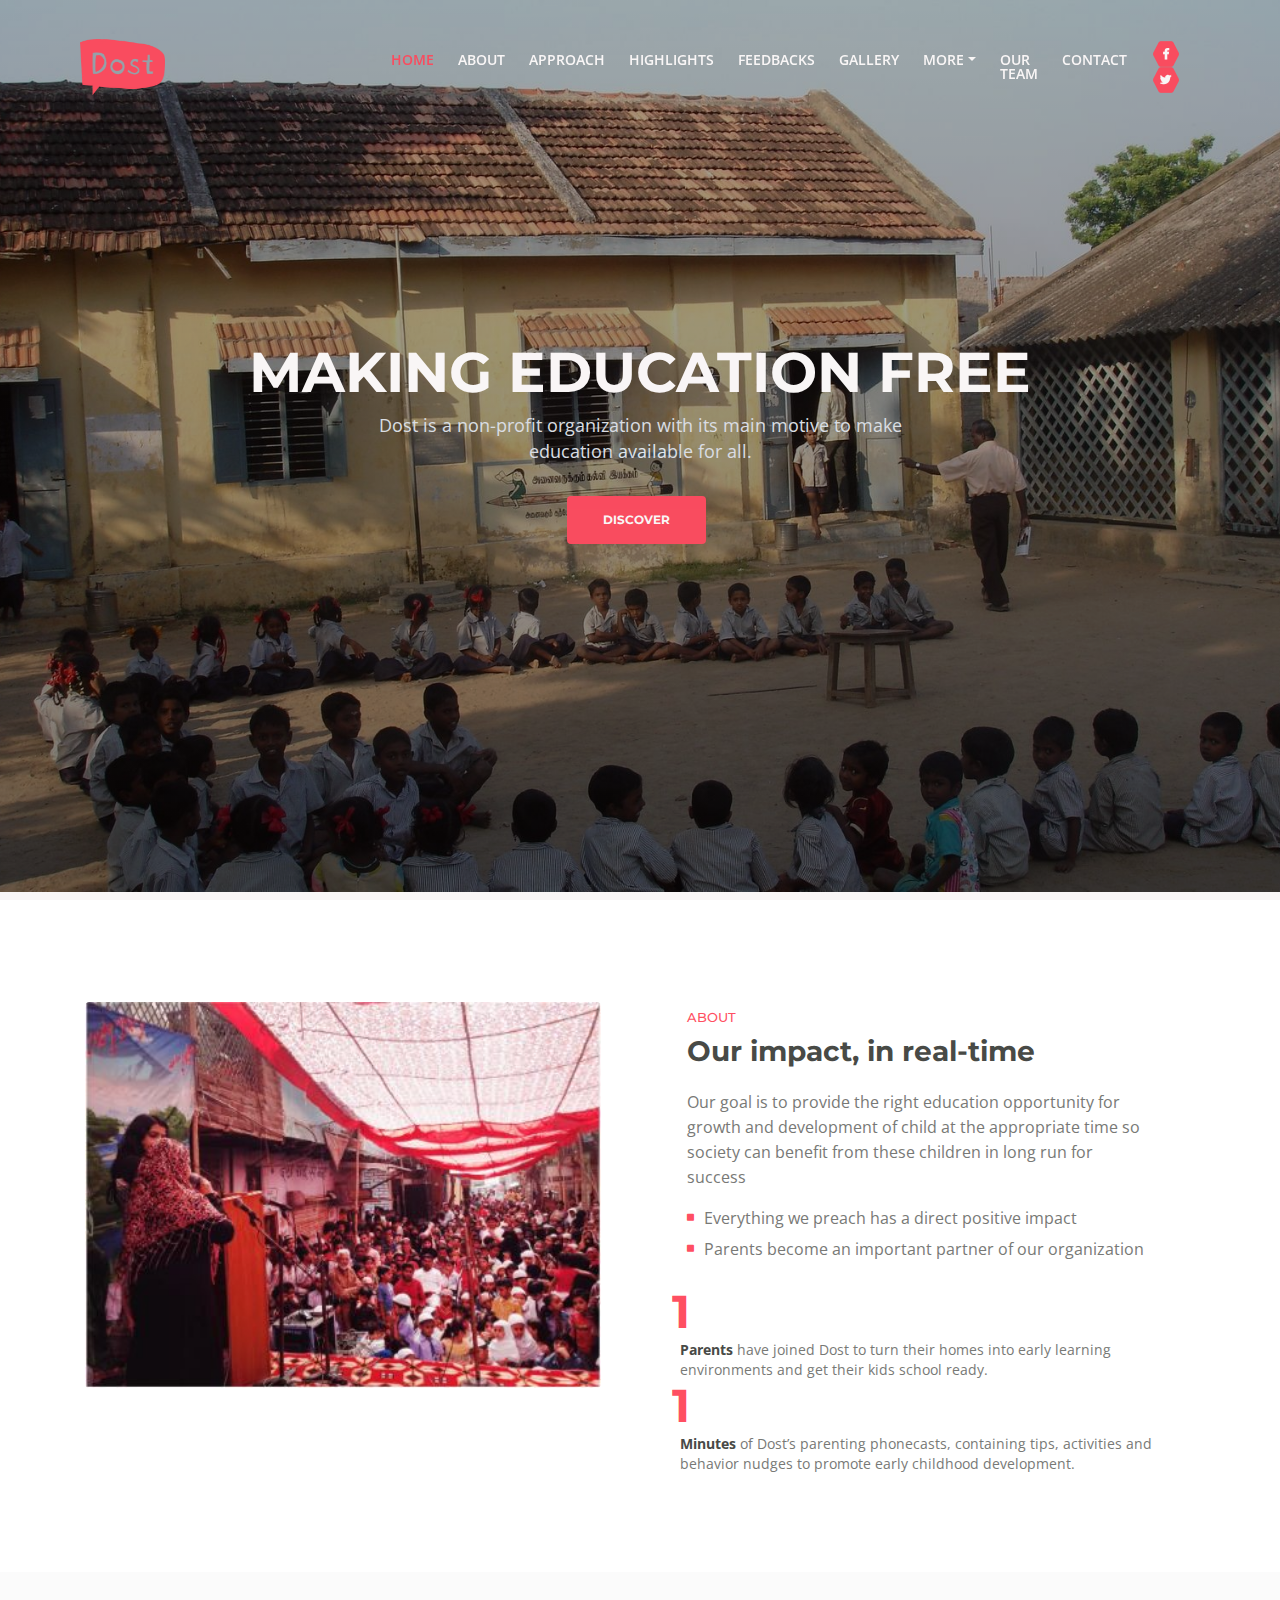
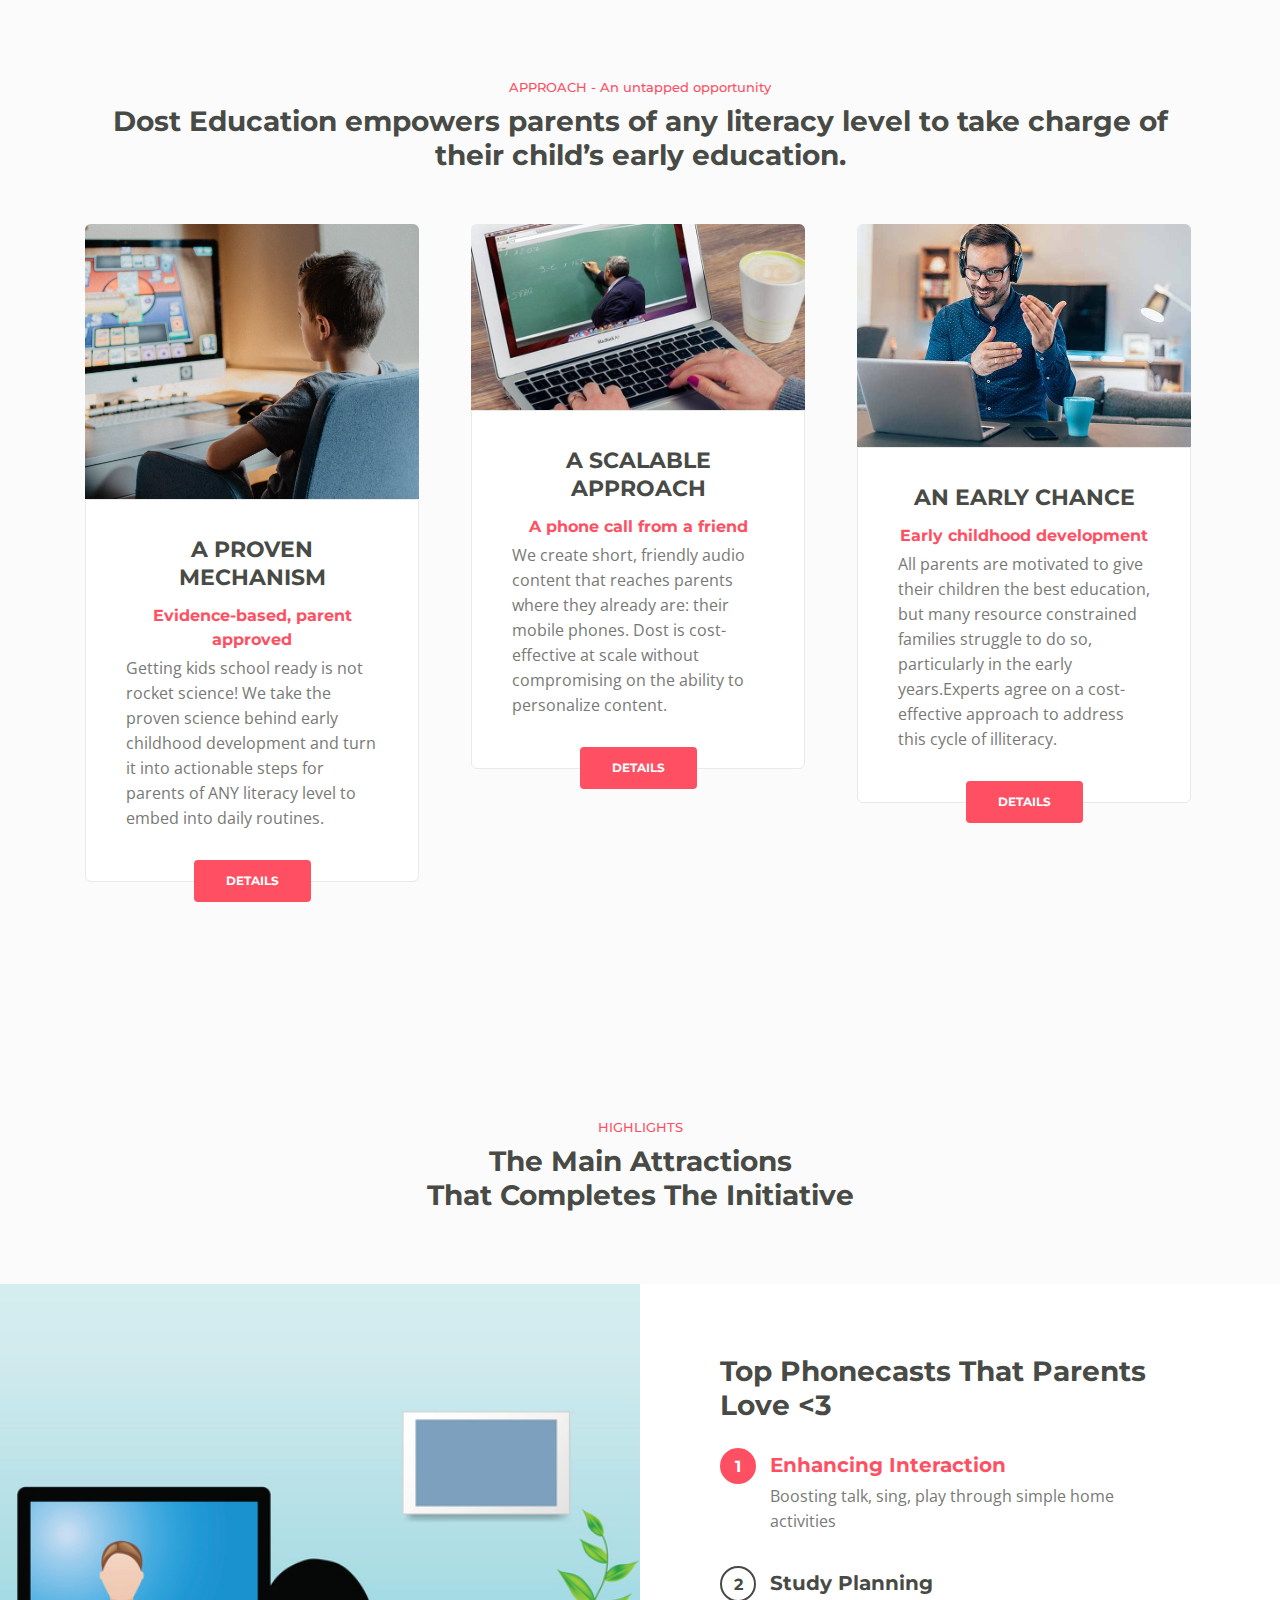
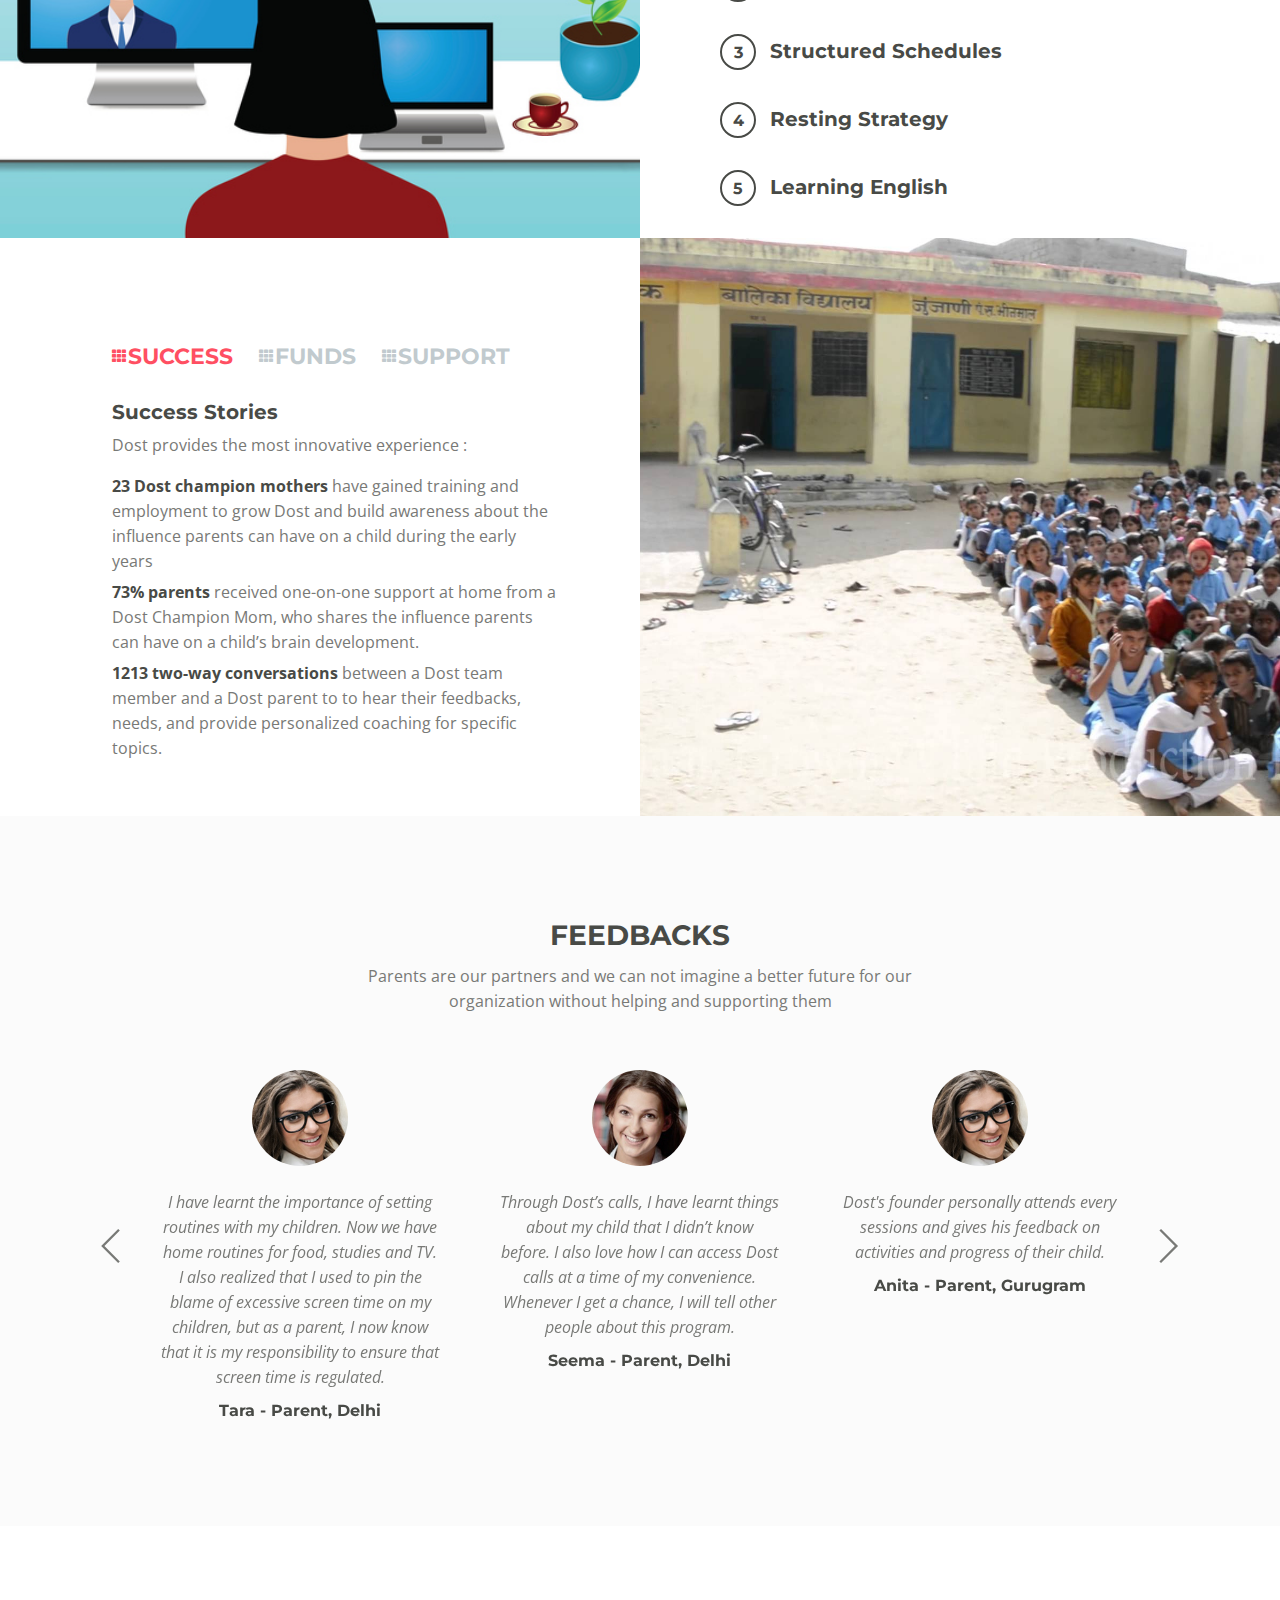
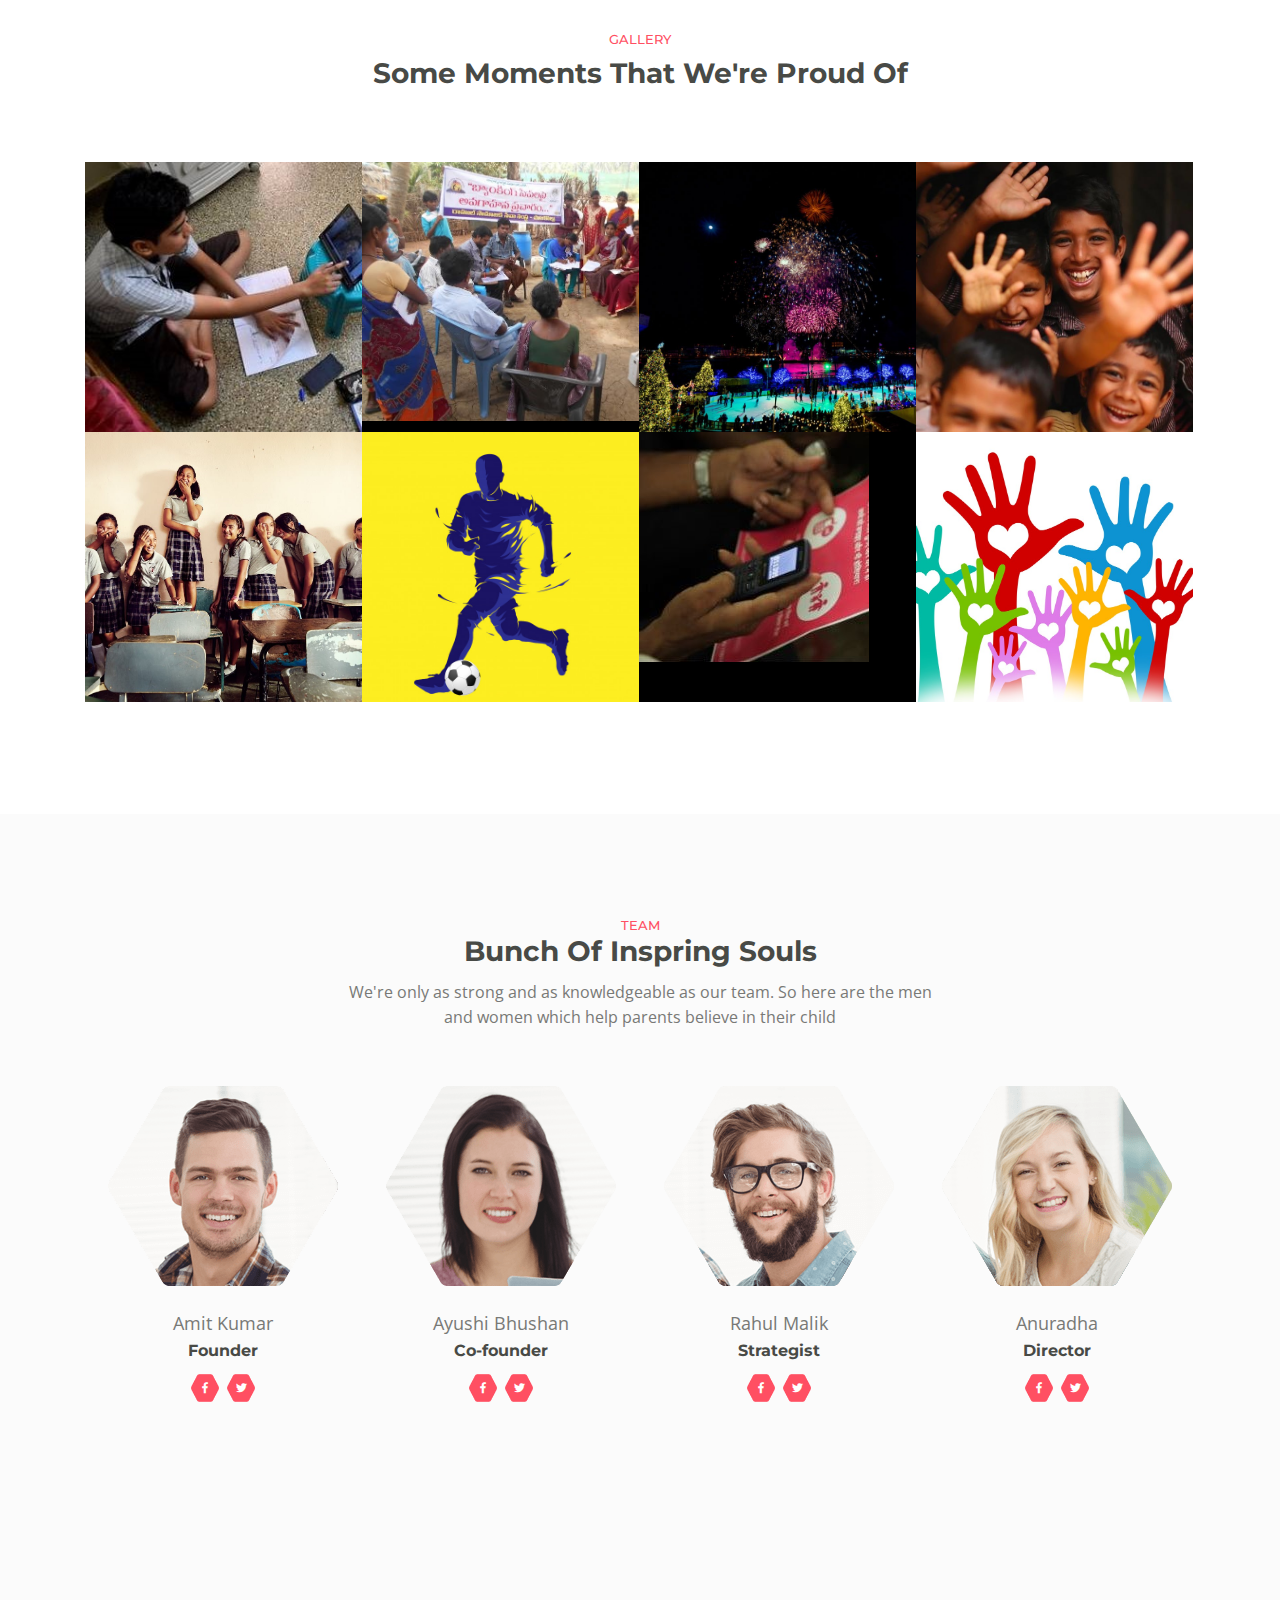
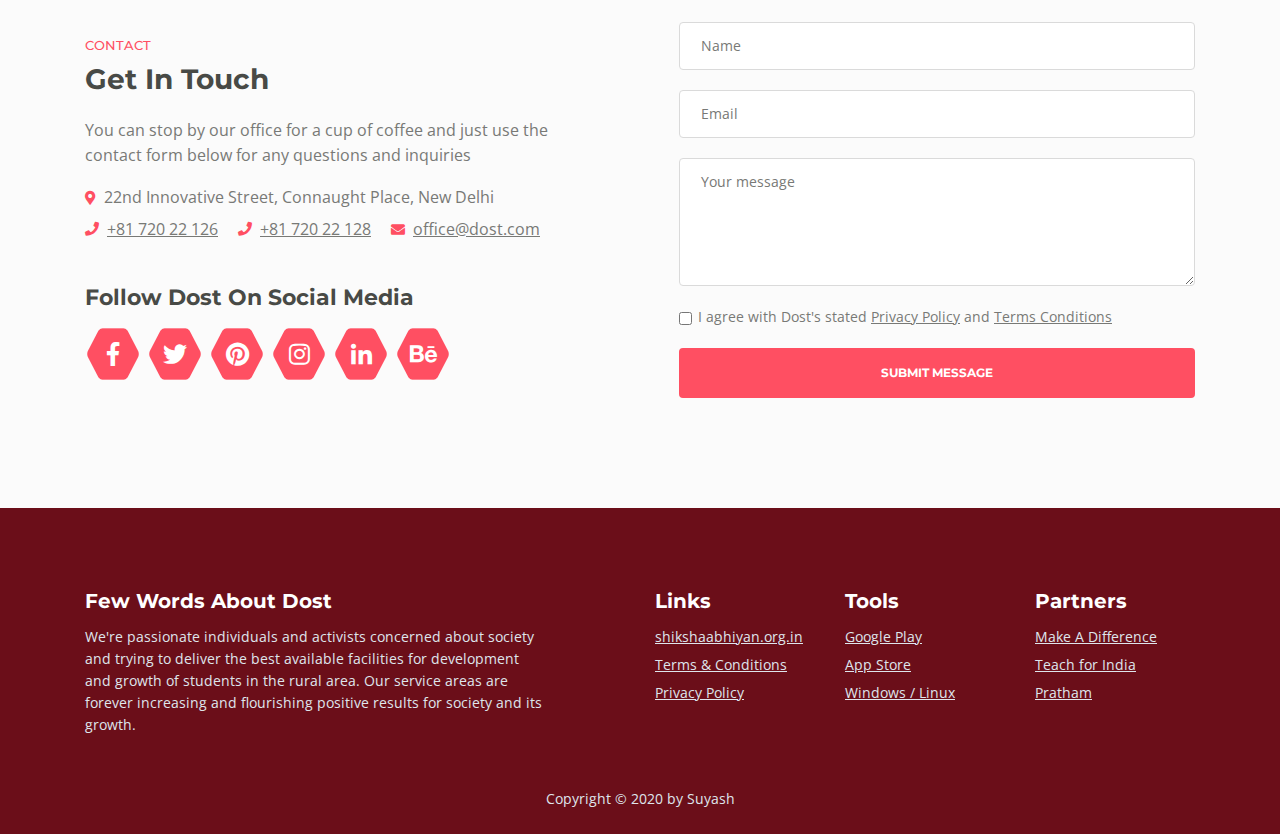
<file: index.html>
<!DOCTYPE html>
<html lang="en">
<head>
    <meta charset="utf-8">
    <meta name="viewport" content="width=device-width, initial-scale=1, shrink-to-fit=no">
    
    <!-- SEO Meta Tags -->
    <meta name="description" content="Aria is a business focused HTML landing page template built with Bootstrap to help you create lead generation websites for companies and their services.">
    <meta name="author" content="Inovatik">

    <!-- OG Meta Tags to improve the way the post looks when you share the page on LinkedIn, Facebook, Google+ -->
	<meta property="og:site_name" content="" /> 
	<meta property="og:site" content="" /> <!-- website link -->
	<meta property="og:title" content=""/> <!-- title shown in the actual shared post -->
	<meta property="og:description" content="" /> <!-- description shown in the actual shared post -->
	<meta property="og:image" content="" /> <!-- image link, make sure it's jpg -->
	<meta property="og:url" content="" /> <!-- where do you want your post to link to -->
	<meta property="og:type" content="article" />

    <!-- Website Title -->
    <title>Dost - Making Education Free</title>
    
    <!-- Styles -->
    <link href="https://fonts.googleapis.com/css?family=Montserrat:500,700&display=swap&subset=latin-ext" rel="stylesheet">
    <link href="https://fonts.googleapis.com/css?family=Open+Sans:400,400i,600&display=swap&subset=latin-ext" rel="stylesheet">
    <link href="css/bootstrap.css" rel="stylesheet">
    <link href="css/fontawesome-all.css" rel="stylesheet">
    <link href="css/swiper.css" rel="stylesheet">
	<link href="css/magnific-popup.css" rel="stylesheet">
	<link href="css/styles.css" rel="stylesheet">
	
	<!-- Favicon  -->
    <link rel="icon" href="images/favicon.webp">
</head>
<body data-spy="scroll" data-target=".fixed-top">
    
    <!-- Preloader -->
	<div class="spinner-wrapper">
        <div class="spinner">
            <div class="bounce1"></div>
            <div class="bounce2"></div>
            <div class="bounce3"></div>
        </div>
    </div>
    <!-- end of preloader -->
    

    <!-- Navbar -->
    <nav class="navbar navbar-expand-md navbar-dark navbar-custom fixed-top">
        <!-- Text Logo - Use this if you don't have a graphic logo -->
        <!-- <a class="navbar-brand logo-text page-scroll" href="index.html">Aria</a> -->

        <!-- Image Logo -->
        <a class="navbar-brand logo-image" href="index.html"><img src="images/favicon.webp" alt="alternative" style="width: 30%; height: 30%;"></a>
        
        <!-- Mobile Menu Toggle Button -->
        <button class="navbar-toggler" type="button" data-toggle="collapse" data-target="#navbarsExampleDefault" aria-controls="navbarsExampleDefault" aria-expanded="false" aria-label="Toggle navigation">
            <span class="navbar-toggler-awesome fas fa-bars"></span>
            <span class="navbar-toggler-awesome fas fa-times"></span>
        </button>
        <!-- end of mobile menu toggle button -->

        <div class="collapse navbar-collapse" id="navbarsExampleDefault">
            <ul class="navbar-nav ml-auto">
                <li class="nav-item">
                    <a class="nav-link page-scroll" href="#header">HOME <span class="sr-only">(current)</span></a>
                </li>
                <li class="nav-item">
                    <a class="nav-link page-scroll" href="#about">ABOUT</a>
                </li>
                <li class="nav-item">
                    <a class="nav-link page-scroll" href="#achieve">APPROACH</a>
                </li>
                <li class="nav-item">
                    <a class="nav-link page-scroll" href="#highlight">HIGHLIGHTS</a>
                </li>
                <li class="nav-item">
                    <a class="nav-link page-scroll" href="#feedback">FEEDBACKS</a>
                </li>
                <li class="nav-item">
                    <a class="nav-link page-scroll" href="#gallery">GALLERY</a>
                </li>

                <!-- Dropdown Menu -->          
                <li class="nav-item dropdown">
                    <a class="nav-link dropdown-toggle page-scroll" href="#" id="navbarDropdown" role="button" aria-haspopup="true" aria-expanded="false">MORE</a>
                    <div class="dropdown-menu" aria-labelledby="navbarDropdown">
                        <a class="dropdown-item" href="blogs.html"><span class="item-text">BLOGS</span></a>
                        <div class="dropdown-items-divide-hr"></div>
                        <a class="dropdown-item" href="terms-conditions.html"><span class="item-text">TERMS CONDITIONS</span></a>
                        <div class="dropdown-items-divide-hr"></div>
                        <a class="dropdown-item" href="privacy-policy.html"><span class="item-text">PRIVACY POLICY</span></a>
                    </div>
                </li>
                <!-- end of dropdown menu -->

                <li class="nav-item">
                    <a class="nav-link page-scroll" href="#team">OUR TEAM</a>
                </li>

                <li class="nav-item">
                    <a class="nav-link page-scroll" href="#contact">CONTACT</a>
                </li>
            </ul>
            <span class="nav-item social-icons">
                <span class="fa-stack">
                    <a href="#your-link">
                        <span class="hexagon"></span>
                        <i class="fab fa-facebook-f fa-stack-1x"></i>
                    </a>
                </span>
                <span class="fa-stack">
                    <a href="#your-link">
                        <span class="hexagon"></span>
                        <i class="fab fa-twitter fa-stack-1x"></i>
                    </a>
                </span>
            </span>
        </div>
    </nav> <!-- end of navbar -->
    <!-- end of navbar -->


    <!-- Header -->
    <header id="header" class="header">
        <div class="header-content">
            <div class="container">
                <div class="row">
                    <div class="col-lg-12">
                        <div class="text-container">
                            <h1>MAKING EDUCATION <span id="js-rotating">FREE, FOR ALL, </span></h1>
                            <p class="p-heading p-large">Dost is a non-profit organization with its main motive to make education available for all.</p>
                            <a class="btn-solid-lg page-scroll" href="#about">DISCOVER</a>
                        </div>
                    </div> <!-- end of col -->
                </div> <!-- end of row -->
            </div> <!-- end of container -->
        </div> <!-- end of header-content -->
    </header> <!-- end of header -->
    <!-- end of header -->

    <!-- About -->
    <div id="about" class="counter basic-1">
        <div class="container">
            <div class="row">
                <div class="col-lg-5 col-xl-6">
                    <div class="image-container">
                        <img class="img-fluid" src="images/about.jpg" alt="alternative" style="height: 150%; width: 150%;">
                    </div> <!-- end of image-container -->
                </div> <!-- end of col -->
                <div class="col-lg-7 col-xl-6">
                    <div class="text-container">
                        <div class="section-title">ABOUT</div>
                        <h2>Our impact, in real-time</h2>
                        <p>Our goal is to provide the right education opportunity for growth and development of child at the appropriate time so society can benefit from these children in long run for success</p>
                        <ul class="list-unstyled li-space-lg">
                            <li class="media">
                                <i class="fas fa-square"></i>
                                <div class="media-body">Everything we preach has a direct positive impact</div>
                            </li>
                            <li class="media">
                                <i class="fas fa-square"></i>
                                <div class="media-body">Parents become an important partner of our organization</div>
                            </li>
                        </ul>

                        <!-- Counter -->
                        <div id="counter">
                            <div class = "row"><div class="">
                                <div class="counter-value number-count" data-count="57355">1</div>
                                <div class="counter-info"><strong>Parents</strong> have joined Dost to turn their homes into early learning environments and get their kids school ready.</div>
                            </div></div>
                            <div class = "row"><div class="">
                                <div class="counter-value number-count" data-count="1104653">1</div>
                                <div class="counter-info"><strong>Minutes</strong> of Dost’s parenting phonecasts, containing tips, activities and behavior nudges to promote early childhood development.</div>
                            </div></div>
                        </div>
                        <!-- end of counter -->

                    </div> <!-- end of text-container -->      
                </div> <!-- end of col -->
            </div> <!-- end of row -->
            
        </div> <!-- end of container -->
    </div> <!-- end of counter -->
    <!-- end of about -->


    <!-- Achievements -->
    <div id="achieve" class="cards-2">
        <div class="container">
            <div class="row">
                <div class="col-lg-12">
                    <div class="section-title">APPROACH - An untapped opportunity</div>
                    <h2>Dost Education empowers parents of any literacy level to take charge of their child’s early education.</h2>
                </div> <!-- end of col -->
            </div> <!-- end of row -->
            <div class="row">
                <div class="col-lg-12">
                    
                    <!-- Card -->
                    <div class="card">
                        <div class="card-image">
                            <img class="img-fluid" src="images/services-1.jpg" alt="alternative">
                        </div>
                        <div class="card-body">
                            <h3 class="card-title">A PROVEN MECHANISM </h3>
                            <p class="price"><span>Evidence-based, parent approved</span></p>
                            <p>Getting kids school ready is not rocket science! We take the proven science behind early childhood development and turn it into actionable steps for parents of ANY literacy level to embed into daily routines.</p>
                            
                        </div>
                        <div class="button-container">
                            <a class="btn-solid-reg page-scroll" href="#callMe">DETAILS</a>
                        </div> <!-- end of button-container -->
                    </div>
                    <!-- end of card -->

                    <!-- Card -->
                    <div class="card">
                        <div class="card-image">
                            <img class="img-fluid" src="images/services-2.jpg" alt="alternative">
                        </div>
                        <div class="card-body">
                            <h3 class="card-title">A SCALABLE APPROACH</h3>
                            <p class="price"><span>A phone call from a friend</span></p>
                            <p>We create short, friendly audio content that reaches parents where they already are: their mobile phones. Dost is cost-effective at scale without compromising on the ability to personalize content.</p>
                            
                            
                        </div>
                        <div class="button-container">
                            <a class="btn-solid-reg page-scroll" href="#callMe">DETAILS</a>
                        </div> <!-- end of button-container -->
                    </div>
                    <!-- end of card -->

                    <!-- Card -->
                    <div class="card">
                        <div class="card-image">
                            <img class="img-fluid" src="images/services-3.jpg" alt="alternative">
                        </div>
                        <div class="card-body">
                            <h3 class="card-title">AN EARLY CHANCE</h3>
                            <p class="price"><span>Early childhood development</span></p>
                            <p>All parents are motivated to give their children the best education, but many resource constrained families struggle to do so, particularly in the early years.Experts agree on a cost-effective approach to address this cycle of illiteracy.</p>
                            
                        </div>
                        <div class="button-container">
                            <a class="btn-solid-reg page-scroll" href="#callMe">DETAILS</a>
                        </div> <!-- end of button-container -->
                    </div>
                    <!-- end of card -->

                </div> <!-- end of col -->
            </div> <!-- end of row -->
        </div> <!-- end of container -->
    </div> <!-- end of cards-2 -->
    <!-- end of services -->
    <div id="highlight" class = "cards-2">
        <div class="container">
            <div class="row">
                <div class="col-lg-12">
                    <div class="section-title">HIGHLIGHTS</div>
                    <h2>The Main Attractions<br> That Completes The Initiative</h2>
                </div>
            </div>
        </div>
    </div>

    <!-- Details 1 -->
	<div id="" class="accordion">
		<div class="area-1">
		</div><!-- end of area-1 on same line and no space between comments to eliminate margin white space --><div class="area-2">
            
            <!-- Accordion -->
            <div class="accordion-container" style="margin-top: -5%;" id="accordionOne">
                <h2>Top Phonecasts That Parents Love <3</h2>
                <div class="item">
                    <div id="headingOne">
                        <span data-toggle="collapse" data-target="#collapseOne" aria-expanded="true" aria-controls="collapseOne" role="button">
                            <span class="circle-numbering">1</span><span class="accordion-title">Enhancing Interaction</span>
                        </span>
                    </div>
                    <div id="collapseOne" class="collapse show" aria-labelledby="headingOne" data-parent="#accordionOne">
                        <div class="accordion-body">
                            Boosting talk, sing, play through simple home activities
                        </div>
                    </div>
                </div> <!-- end of item -->
            
                <div class="item">
                    <div id="headingTwo">
                        <span class="collapsed" data-toggle="collapse" data-target="#collapseTwo" aria-expanded="false" aria-controls="collapseTwo" role="button">
                            <span class="circle-numbering">2</span><span class="accordion-title">Study Planning</span>
                        </span>
                    </div>
                    <div id="collapseTwo" class="collapse" aria-labelledby="headingTwo" data-parent="#accordionOne">
                        <div class="accordion-body">
                            Building pre-math skills like sorting and counting through play
                        </div>
                    </div>
                </div> <!-- end of item -->
            
                <div class="item">
                    <div id="headingThree">
                        <span class="collapsed" data-toggle="collapse" data-target="#collapseThree" aria-expanded="false" aria-controls="collapseThree" role="button">
                            <span class="circle-numbering">3</span><span class="accordion-title">Structured Schedules</span>
                        </span>
                    </div>
                    <div id="collapseThree" class="collapse" aria-labelledby="headingThree" data-parent="#accordionOne">
                        <div class="accordion-body">
                            Setting screentime routines through positive parenting strategies
                        </div>
                    </div>
                </div> <!-- end of item -->

                <div class="item">
                    <div id="headingFour">
                        <span class="collapsed" data-toggle="collapse" data-target="#collapseFour" aria-expanded="false" aria-controls="collapseFour" role="button">
                            <span class="circle-numbering">4</span><span class="accordion-title">Resting Strategy</span>
                        </span>
                    </div>
                    <div id="collapseFour" class="collapse" aria-labelledby="headingFour" data-parent="#accordionOne">
                        <div class="accordion-body">
                            Setting sleep routines through positive parenting strategies
                        </div>
                    </div>
                </div> <!-- end of item -->

                <div class="item">
                    <div id="headingFive">
                        <span class="collapsed" data-toggle="collapse" data-target="#collapseFive" aria-expanded="false" aria-controls="collapseFive" role="button">
                            <span class="circle-numbering">5</span><span class="accordion-title">Learning English</span>
                        </span>
                    </div>
                    <div id="collapseFive" class="collapse" aria-labelledby="headingFive" data-parent="#accordionOne">
                        <div class="accordion-body">
                            Communicating emotions and building a vocabulary using well-known English words
                        </div>
                    </div>
                </div> <!-- end of item -->
            </div> <!-- end of accordion-container -->
            <!-- end of accordion -->

		</div> <!-- end of area-2 -->
    </div> <!-- end of accordion -->
    <!-- end of details 1 -->


    <!-- Details 2 -->
	<div class="tabs">
        <div class="area-1">
            <div class="tabs-container">
                
                <!-- Tabs Links -->
                <ul class="nav nav-tabs" id="ariaTabs" role="tablist">
                    <li class="nav-item">
                        <a class="nav-link active" id="nav-tab-1" data-toggle="tab" href="#tab-1" role="tab" aria-controls="tab-1" aria-selected="true"><i class="fas fa-th"></i>SUCCESS</a>
                    </li>
                    <li class="nav-item">
                        <a class="nav-link" id="nav-tab-2" data-toggle="tab" href="#tab-2" role="tab" aria-controls="tab-2" aria-selected="false"><i class="fas fa-th"></i>FUNDS</a>
                    </li>
                    <li class="nav-item">
                        <a class="nav-link" id="nav-tab-3" data-toggle="tab" href="#tab-3" role="tab" aria-controls="tab-3" aria-selected="false"><i class="fas fa-th"></i>SUPPORT</a>
                    </li>
                </ul>
                <!-- end of tabs links -->
                
                <!-- Tabs Content -->
                <div class="tab-content" id="ariaTabsContent">

                    <!-- Tab -->
                    <div class="tab-pane fade show active" id="tab-1" role="tabpanel" aria-labelledby="tab-1">
                        <h4>Success Stories</h4>
                        <p>Dost provides the most innovative experience :</p>
                        
                        <ul class="list-unstyled li-space-lg">
                            <li class="media">
                                <div class="media-body"> <strong>23 Dost champion mothers </strong>have gained training and employment to grow Dost and build awareness about the influence parents can have on a child during the early years</div>
                            </li>
                            <li class="media">
                                <div class="media-body"><strong>73% parents </strong>received one-on-one support at home from a Dost Champion Mom, who shares the influence parents can have on a child’s brain development.</div>
                            </li>
                            <li class="media">
                                <div class="media-body"><strong>1213 two-way conversations</strong> between a Dost team member and a Dost parent to to hear their feedbacks, needs, and provide personalized coaching for specific topics. </div>
                            </li>
                        </ul>
                        
                    </div> <!-- end of tab-pane --> 
                    <!-- end of tab -->

                    <!-- Tab -->
                    <div class="tab-pane fade" id="tab-2" role="tabpanel" aria-labelledby="tab-2">
                        <ul class="list-unstyled li-space-lg first">
                            <li class="media">
                                <div class="media-bullet">1</div>
                                <div class="media-body"><strong>Chintu Gudiya Foundation</strong> is on top of our list when it comes to supporting</div>
                            </li>
                            <li class="media">
                                <div class="media-bullet">2</div>
                                <div class="media-body"><strong>YCombinator</strong> is what we look for publicity</div>
                            </li>
                            <li class="media">
                                <div class="media-bullet">3</div>
                                <div class="media-body"><strong>Bylo Chacon Foundation</strong> is popular foundation</div>
                            </li>
                        </ul>
                        <ul class="list-unstyled li-space-lg last">
                            <li class="media">
                                <div class="media-bullet">4</div>
                                <div class="media-body"><strong>Gina Sanders</strong> helps in various aspects</div>
                            </li>
                            <li class="media">
                                <div class="media-bullet">5</div>
                                <div class="media-body"><strong>David Weekley Foundation</strong> is a key organization that supports</div>
                            </li>
                            <li class="media">
                                <div class="media-bullet">6</div>
                                <div class="media-body"><strong>MIT Solve</strong> blogs that support us</div>
                            </li>
                        </ul>
                    </div> <!-- end of tab-pane -->
                    <!-- end of tab -->

                    <!-- Tab -->
                    <div class="tab-pane fade" id="tab-3" role="tabpanel" aria-labelledby="tab-3">
                        <p><strong>We strive to achieve</strong> 100% satisfaction with the help of our supporters.</p>
                        <p><strong>In-kind resources, tools and advisory </strong>from few companies:</p>
                        <ul class="list-unstyled li-space-lg">
                            <li class="media">
                                <i class="fas fa-square"></i>
                                <div class="media-body">Dalberg</div>
                            </li>
                            <li class="media">
                                <i class="fas fa-square"></i>
                                <div class="media-body">Microsoft</div>
                            </li>
                            <li class="media">
                                <i class="fas fa-square"></i>
                                <div class="media-body">GLG</div>
                            </li>
                            <li class="media">
                                <i class="fas fa-square"></i>
                                <div class="media-body">Berkley School of Public Health</div>
                            </li>
                            <li class="media">
                                <i class="fas fa-square"></i>
                                <div class="media-body">GITHUB</div>
                            </li>
                            <li class="media">
                                <i class="fas fa-square"></i>
                                <div class="media-body">Penji</div>
                            </li>
                        </ul>
                    </div> <!-- end of tab-pane -->
                    <!-- end of tab -->

                </div> <!-- end of tab-content -->
                <!-- end of tabs content -->

            </div> <!-- end of tabs-container -->
        </div><!-- end of area-1 on same line and no space between comments to eliminate margin white space --><div class="area-2"></div> <!-- end of area-2 -->
    </div> <!-- end of tabs -->
    <!-- end of details 2 -->


    <!-- Testimonials -->
    <div id="feedback" class="slider">
        <div class="container">
            <div class="row">
                <div class="col-lg-12">
                    <h2>FEEDBACKS</h2>
                    <p class="p-heading">Parents are our partners and we can not imagine a better future for our organization without helping and supporting them</p>
                </div> <!-- end of col -->
            </div> <!-- end of row -->
            <div class="row">
                <div class="col-lg-12">

                    <!-- Card Slider -->
                    <div class="slider-container">
                        <div class="swiper-container card-slider">
                            <div class="swiper-wrapper">
                                
                                <!-- Slide -->
                                <div class="swiper-slide">
                                    <div class="card">
                                        <img class="card-image" src="images/testimonial-1.jpg" alt="alternative">
                                        <div class="card-body">
                                            <div class="testimonial-text">I have learnt the importance of setting routines with my children. Now we have home routines for food, studies and TV. I also realized that I used to pin the blame of excessive screen time on my children, but as a parent, I now know that it is my responsibility to ensure that screen time is regulated.</div>
                                            <div class="testimonial-author">Tara - Parent, Delhi</div>
                                        </div>
                                    </div>
                                </div> <!-- end of swiper-slide -->
                                <!-- end of slide -->
        
                                <!-- Slide -->
                                <div class="swiper-slide">
                                    <div class="card">
                                        <img class="card-image" src="images/testimonial-2.jpg" alt="alternative">
                                        <div class="card-body">
                                            <div class="testimonial-text">Through Dost’s calls, I have learnt things about my child that I didn’t know before. I also love how I can access Dost calls at a time of my convenience. Whenever I get a chance, I will tell other people about this program.</div>
                                            <div class="testimonial-author">Seema - Parent, Delhi</div>
                                        </div>
                                    </div>        
                                </div> <!-- end of swiper-slide -->
                                <!-- end of slide -->
        
                                <!-- Slide -->
                                <div class="swiper-slide">
                                    <div class="card">
                                        <img class="card-image" src="images/testimonial-1.jpg" alt="alternative">
                                        <div class="card-body">
                                            <div class="testimonial-text">Dost's founder personally attends every sessions and gives his feedback on activities and progress of their child.</div>
                                            <div class="testimonial-author">Anita - Parent, Gurugram</div>
                                        </div>
                                    </div>        
                                </div> <!-- end of swiper-slide -->
                                <!-- end of slide -->
        
                                <!-- Slide -->
                                <div class="swiper-slide">
                                    <div class="card">
                                        <img class="card-image" src="images/testimonial-2.jpg" alt="alternative">
                                        <div class="card-body">
                                            <div class="testimonial-text">At the beginning I thought the teachers are a little slow for what they teach but they over deliver each and every time.</div>
                                            <div class="testimonial-author">Rohini - Parent, Noida</div>
                                        </div>
                                    </div>
                                </div> <!-- end of swiper-slide -->
                                <!-- end of slide -->
        
                                <!-- Slide -->
                                <div class="swiper-slide">
                                    <div class="card">
                                        <img class="card-image" src="images/testimonial-1.jpg" alt="alternative">
                                        <div class="card-body">
                                            <div class="testimonial-text">I recommend Dost to every parent that wants their child to do best.</div>
                                            <div class="testimonial-author">Mona - Parent, Noida</div>
                                        </div>
                                    </div>        
                                </div> <!-- end of swiper-slide -->
                                <!-- end of slide -->
        
                                <!-- Slide -->
                                <div class="swiper-slide">
                                    <div class="card">
                                        <img class="card-image" src="images/testimonial-2.jpg" alt="alternative">
                                        <div class="card-body">
                                            <div class="testimonial-text">I traveled back from Delhi to my village in Bihar because of Corona.

                                                I don't have a TV; I rely on Dost's phone calls for information.
                                                
                                                Please keep calling me.</div>
                                            <div class="testimonial-author">Anna - Parent, Delhi</div>
                                        </div>
                                    </div>        
                                </div> <!-- end of swiper-slide -->
                                <!-- end of slide -->
                            
                            </div> <!-- end of swiper-wrapper -->
        
                            <!-- Add Arrows -->
                            <div class="swiper-button-next"></div>
                            <div class="swiper-button-prev"></div>
                            <!-- end of add arrows -->
        
                        </div> <!-- end of swiper-container -->
                    </div> <!-- end of sliedr-container -->
                    <!-- end of card slider -->

                </div> <!-- end of col -->
            </div> <!-- end of row -->
        </div> <!-- end of container -->
    </div> <!-- end of slider -->
    <!-- end of testimonials -->


    
    <!-- Projects -->
	<div id="gallery" class="filter">
		<div class="container">
            <div class="row">
                <div class="col-lg-12">
                    <div class="section-title">GALLERY</div>
                    <h2>Some Moments That We're Proud Of</h2>
                </div> <!-- end of col -->
            </div> <!-- end of row -->
            <div class="row">
                <div class="col-lg-12">
                    <!-- Filter -->
                    
                    <div class="grid">
                        <div class="element-item development">
                            <a class="popup-with-move-anim" href="#project-1"><div class="element-item-overlay"><span>Teaching Students</span></div><img src="images/project-1.jpg" alt="alternative"></a>
                        </div>
                        <div class="element-item development">
                            <a class="popup-with-move-anim" href="#project-2"><div class="element-item-overlay"><span>Awareness</span></div><img src="images/project-2.jpg" alt="alternative"></a>
                        </div>
                        <div class="element-item design development marketing">
                            <a class="popup-with-move-anim" href="#project-3"><div class="element-item-overlay"><span>Events</span></div><img src="images/project-3.jpg" alt="alternative"></a>
                        </div>
                        <div class="element-item design development marketing">
                            <a class="popup-with-move-anim" href="#project-4"><div class="element-item-overlay"><span>Enthusiasm</span></div><img src="images/project-4.jpg" alt="alternative"></a>
                        </div>
                        <div class="element-item design development marketing seo">
                            <a class="popup-with-move-anim" href="#project-5"><div class="element-item-overlay"><span>Joy Moments</span></div><img src="images/project-5.jpg" alt="alternative"></a>
                        </div>
                        <div class="element-item design marketing seo">
                            <a class="popup-with-move-anim" href="#project-6"><div class="element-item-overlay"><span>Sports</span></div><img src="images/project-6.jpg" alt="alternative"></a>
                        </div>
                        <div class="element-item design marketing">
                            <a class="popup-with-move-anim" href="#project-7"><div class="element-item-overlay"><span>Phonecasts</span></div><img src="images/project-7.jpg" alt="alternative"></a>
                        </div>
                        <div class="element-item design marketing">
                            <a class="popup-with-move-anim" href="#project-8"><div class="element-item-overlay"><span>Our Team</span></div><img src="images/project-8.jpg" alt="alternative"></a>
                        </div>
                    </div> <!-- end of grid -->
                    <!-- end of filter -->
                    
                </div> <!-- end of col -->
            </div> <!-- end of row -->
		</div> <!-- end of container -->
    </div> <!-- end of filter -->
    <!-- end of projects -->


    <!-- Project Lightboxes -->
    <!-- Lightbox -->
    <div id="project-1" class="lightbox-basic zoom-anim-dialog mfp-hide">
        <div class="row">
            <button title="Close (Esc)" type="button" class="mfp-close x-button">×</button>
            <div class="col-lg-8">
                <img class="img-fluid" src="images/project-1.jpg" alt="alternative">
            </div> <!-- end of col -->
            <div class="col-lg-4">
                <h3>Teaching Students</h3>
                <hr class="line-heading">
                <h6>Villages</h6>
                <p>You can support Dost in various ways. You could become a teaching volunteer with them and teach the students in remote villages digitally, without actually travelling to these villages. You could also help the team to develop the standard study programme and help them create an IT support system.</p>                
                <a class="btn-solid-reg" href="#your-link">DETAILS</a> <a class="btn-outline-reg mfp-close as-button" href="#projects">BACK</a> 
            </div> <!-- end of col -->
        </div> <!-- end of row -->
    </div> <!-- end of lightbox-basic -->
    <!-- end of lightbox -->

    <!-- Lightbox -->
    <div id="project-2" class="lightbox-basic zoom-anim-dialog mfp-hide">
        <div class="row">
            <button title="Close (Esc)" type="button" class="mfp-close x-button">×</button>
            <div class="col-lg-8">
                <img class="img-fluid" src="images/project-2.jpg" alt="alternative">
            </div> <!-- end of col -->
            <div class="col-lg-4">
                <h3>Awareness</h3>
                <hr class="line-heading">
                <h6>Bigger The Better</h6>
                <p>Need a solid ever growing foundation for increasing the literacy rate pan india.</p>
                <p>By offering the best professional services and quality products that help child develop in early years.</p>
                <a class="btn-solid-reg" href="#your-link">DETAILS</a> <a class="btn-outline-reg mfp-close as-button" href="#projects">BACK</a> 
            </div> <!-- end of col -->
        </div> <!-- end of row -->
    </div> <!-- end of lightbox-basic -->
    <!-- end of lightbox -->

    <!-- Lightbox -->
    <div id="project-3" class="lightbox-basic zoom-anim-dialog mfp-hide">
        <div class="row">
            <button title="Close (Esc)" type="button" class="mfp-close x-button">×</button>
            <div class="col-lg-8">
                <img class="img-fluid" src="images/project-3.jpg" alt="alternative">
            </div> <!-- end of col -->
            <div class="col-lg-4">
                <h3>Events</h3>
                <hr class="line-heading">
                <h6>Live Telecast Fun Videos</h6>
                <p>They may also provide entertainment, which was particularly important to local.Festivals that focus on cultural or ethnic topics also seek to inform community, many festivals, as each day of the year has at least one specific celebration.</p>
                
                <a class="btn-solid-reg" href="#your-link">DETAILS</a> <a class="btn-outline-reg mfp-close as-button" href="#projects">BACK</a> 
            </div> <!-- end of col -->
        </div> <!-- end of row -->
    </div> <!-- end of lightbox-basic -->
    <!-- end of lightbox -->

    <!-- Lightbox -->
    <div id="project-4" class="lightbox-basic zoom-anim-dialog mfp-hide">
        <div class="row">
            <button title="Close (Esc)" type="button" class="mfp-close x-button">×</button>
            <div class="col-lg-8">
                <img class="img-fluid" src="images/project-4.jpg" alt="alternative">
            </div> <!-- end of col -->
            <div class="col-lg-4">
                <h3>Enthusiasm</h3>
                <hr class="line-heading">
                <h6>Expression says it all !</h6>
                <p>Parents as well children are excited for this programme as this gives them hope and excitement. They eagerly wait for the phonecasts and enjoy in a group</p>
                
                <a class="btn-solid-reg" href="#your-link">DETAILS</a> <a class="btn-outline-reg mfp-close as-button" href="#projects">BACK</a> 
            </div> <!-- end of col -->
        </div> <!-- end of row -->
    </div> <!-- end of lightbox-basic -->
    <!-- end of lightbox -->

    <!-- Lightbox -->
    <div id="project-5" class="lightbox-basic zoom-anim-dialog mfp-hide">
        <div class="row">
            <button title="Close (Esc)" type="button" class="mfp-close x-button">×</button>
            <div class="col-lg-8">
                <img class="img-fluid" src="images/project-5.jpg" alt="alternative">
            </div> <!-- end of col -->
            <div class="col-lg-4">
                <h3>Joy Moments</h3>
                <hr class="line-heading">
                <h6>Precious smiles</h6>
                <p>Parents as well children are excited for this programme as this gives them hope and excitement. They eagerly wait for the phonecasts and enjoy in a group with a big welcoming smile</p>
                
                <a class="btn-solid-reg" href="#your-link">DETAILS</a> <a class="btn-outline-reg mfp-close as-button" href="#projects">BACK</a> 
            </div> <!-- end of col -->
        </div> <!-- end of row -->
    </div> <!-- end of lightbox-basic -->
    <!-- end of lightbox -->

    <!-- Lightbox -->
    <div id="project-6" class="lightbox-basic zoom-anim-dialog mfp-hide">
        <div class="row">
            <button title="Close (Esc)" type="button" class="mfp-close x-button">×</button>
            <div class="col-lg-8">
                <img class="img-fluid" src="images/project-6.jpg" alt="alternative">
            </div> <!-- end of col -->
            <div class="col-lg-4">
                <h3>Sports</h3>
                <hr class="line-heading">
                <h6>Play, play, play !!!</h6>
                <p>Our organization tried to provide the sports equipment and facilities at regular intervals for change in thier daily routine</p>
                
                <a class="btn-solid-reg" href="#your-link">DETAILS</a> <a class="btn-outline-reg mfp-close as-button" href="#projects">BACK</a> 
            </div> <!-- end of col -->
        </div> <!-- end of row -->
    </div> <!-- end of lightbox-basic -->
    <!-- end of lightbox -->

    <!-- Lightbox -->
    <div id="project-7" class="lightbox-basic zoom-anim-dialog mfp-hide">
        <div class="row">
            <button title="Close (Esc)" type="button" class="mfp-close x-button">×</button>
            <div class="col-lg-8">
                <img class="img-fluid" src="images/project-7.jpg" alt="alternative">
            </div> <!-- end of col -->
            <div class="col-lg-4">
                <h3>Phonecasts</h3>
                <hr class="line-heading">
                <h6>Study cum Fun Time</h6>
                <p>The content that is distributed through phonecasts is invaluable and varied in terms of focus areas</p>
                <p>We try to provide gadgets to run the same if possible.</p>
                <a class="btn-solid-reg" href="#your-link">DETAILS</a> <a class="btn-outline-reg mfp-close as-button" href="#projects">BACK</a> 
            </div> <!-- end of col -->
        </div> <!-- end of row -->
    </div> <!-- end of lightbox-basic -->
    <!-- end of lightbox -->

    <!-- Lightbox -->
    <div id="project-8" class="lightbox-basic zoom-anim-dialog mfp-hide">
        <div class="row">
            <button title="Close (Esc)" type="button" class="mfp-close x-button">×</button>
            <div class="col-lg-8">
                <img class="img-fluid" src="images/project-8.jpg" alt="alternative">
            </div> <!-- end of col -->
            <div class="col-lg-4">
                <h3>Our Team</h3>
                <hr class="line-heading">
                <h6>Heros that dont wear a Cape</h6>
                <p>These are some of the hard-working souls that makes all this possible </p>
                <p>We try to motivate our employees by giving perks</p>
                
                <a class="btn-solid-reg" href="#your-link">DETAILS</a> <a class="btn-outline-reg mfp-close as-button" href="#projects">BACK</a> 
            </div> <!-- end of col -->
        </div> <!-- end of row -->
    </div> <!-- end of lightbox-basic -->
    <!-- end of lightbox -->
    <!-- end of project lightboxes -->


    <!-- Team -->
    <div id = "team" class="basic-2">
        <div class="container">
            <div class="row">
                <div class="col-lg-12">
                    <div class="section-title">TEAM</div>
                    <h2>Bunch Of Inspring Souls</h2>
                    <p class="p-heading">We're only as strong and as knowledgeable as our team. So here are the men and women which help parents believe in their child</p>
                </div> <!-- end of col -->
            </div> <!-- end of row -->
            <div class="row">
                <div class="col-lg-12">

                    <!-- Team Member -->
                    <div class="team-member">
                        <div class="image-wrapper">
                            <img class="img-fluid" src="images/team-1.png" alt="alternative">
                        </div> <!-- end of image-wrapper -->
                        <p class="p-large">Amit Kumar</p>
                        <p class="job-title">Founder</p>
                        <span class="social-icons">
                            <span class="fa-stack">
                                <a href="#your-link">
                                    <span class="hexagon"></span>
                                    <i class="fab fa-facebook-f fa-stack-1x"></i>
                                </a>
                            </span>
                            <span class="fa-stack">
                                <a href="#your-link">
                                    <span class="hexagon"></span>
                                    <i class="fab fa-twitter fa-stack-1x"></i>
                                </a>
                            </span>
                        </span>
                    </div> <!-- end of team-member -->
                    <!-- end of team member -->

                    <!-- Team Member -->
                    <div class="team-member">
                        <div class="image-wrapper">
                            <img class="img-fluid" src="images/team-2.png" alt="alternative">
                        </div> <!-- end of image wrapper -->
                        <p class="p-large">Ayushi Bhushan</p>
                        <p class="job-title">Co-founder</p>
                        <span class="social-icons">
                            <span class="fa-stack">
                                <a href="#your-link">
                                    <span class="hexagon"></span>
                                    <i class="fab fa-facebook-f fa-stack-1x"></i>
                                </a>
                            </span>
                            <span class="fa-stack">
                                <a href="#your-link">
                                    <span class="hexagon"></span>
                                    <i class="fab fa-twitter fa-stack-1x"></i>
                                </a>
                            </span>
                        </span>
                    </div> <!-- end of team-member -->
                    <!-- end of team member -->

                    <!-- Team Member -->
                    <div class="team-member">
                        <div class="image-wrapper">
                            <img class="img-fluid" src="images/team-3.png" alt="alternative">
                        </div> <!-- end of image wrapper -->
                        <p class="p-large">Rahul Malik</p>
                        <p class="job-title">Strategist</p>
                        <span class="social-icons">
                            <span class="fa-stack">
                                <a href="#your-link">
                                    <span class="hexagon"></span>
                                    <i class="fab fa-facebook-f fa-stack-1x"></i>
                                </a>
                            </span>
                            <span class="fa-stack">
                                <a href="#your-link">
                                    <span class="hexagon"></span>
                                    <i class="fab fa-twitter fa-stack-1x"></i>
                                </a>
                            </span>
                        </span>
                    </div> <!-- end of team-member -->
                    <!-- end of team member -->

                    <!-- Team Member -->
                    <div class="team-member">
                        <div class="image-wrapper">
                            <img class="img-fluid" src="images/team-4.png" alt="alternative">
                        </div> <!-- end of image wrapper -->
                        <p class="p-large">Anuradha</p>
                        <p class="job-title">Director</p>
                        <span class="social-icons">
                            <span class="fa-stack">
                                <a href="#your-link">
                                    <span class="hexagon"></span>
                                    <i class="fab fa-facebook-f fa-stack-1x"></i>
                                </a>
                            </span>
                            <span class="fa-stack">
                                <a href="#your-link">
                                    <span class="hexagon"></span>
                                    <i class="fab fa-twitter fa-stack-1x"></i>
                                </a>
                            </span>
                        </span>
                    </div> <!-- end of team-member -->
                    <!-- end of team member -->

                </div> <!-- end of col -->
            </div> <!-- end of row -->
        </div> <!-- end of container -->
    </div> <!-- end of basic-2 -->
    <!-- end of team -->


    


    <!-- Contact -->
    <div id="contact" class="form-2">
        <div class="container">
            <div class="row">
                <div class="col-lg-6">
                    <div class="text-container">
                        <div class="section-title">CONTACT</div>
                        <h2>Get In Touch</h2>
                        <p>You can stop by our office for a cup of coffee and just use the contact form below for any questions and inquiries</p>
                        <ul class="list-unstyled li-space-lg">
                            <li class="address"><i class="fas fa-map-marker-alt"></i>22nd Innovative Street, Connaught Place, New Delhi</li>
                            <li><i class="fas fa-phone"></i><a href="tel:003024630820">+81 720 22 126</a></li>
                            <li><i class="fas fa-phone"></i><a href="tel:003024630820">+81 720 22 128</a></li>
                            <li><i class="fas fa-envelope"></i><a href="mailto:office@aria.com">office@dost.com</a></li>
                        </ul>
                        <h3>Follow Dost On Social Media</h3>

                        <span class="fa-stack">
                            <a href="#your-link">
                                <span class="hexagon"></span>
                                <i class="fab fa-facebook-f fa-stack-1x"></i>
                            </a>
                        </span>
                        <span class="fa-stack">
                            <a href="#your-link">
                                <span class="hexagon"></span>
                                <i class="fab fa-twitter fa-stack-1x"></i>
                            </a>
                        </span>
                        <span class="fa-stack">
                            <a href="#your-link">
                                <span class="hexagon"></span>
                                <i class="fab fa-pinterest fa-stack-1x"></i>
                            </a>
                        </span>
                        <span class="fa-stack">
                            <a href="#your-link">
                                <span class="hexagon"></span>
                                <i class="fab fa-instagram fa-stack-1x"></i>
                            </a>
                        </span>
                        <span class="fa-stack">
                            <a href="#your-link">
                                <span class="hexagon"></span>
                                <i class="fab fa-linkedin-in fa-stack-1x"></i>
                            </a>
                        </span>
                        <span class="fa-stack">
                            <a href="#your-link">
                                <span class="hexagon"></span>
                                <i class="fab fa-behance fa-stack-1x"></i>
                            </a>
                        </span>
                    </div> <!-- end of text-container -->
                </div> <!-- end of col -->
                <div class="col-lg-6">
                    
                    <!-- Contact Form -->
                    <form id="contactForm" data-toggle="validator" data-focus="false">
                        <div class="form-group">
                            <input type="text" class="form-control-input" id="cname" required>
                            <label class="label-control" for="cname">Name</label>
                            <div class="help-block with-errors"></div>
                        </div>
                        <div class="form-group">
                            <input type="email" class="form-control-input" id="cemail" required>
                            <label class="label-control" for="cemail">Email</label>
                            <div class="help-block with-errors"></div>
                        </div>
                        <div class="form-group">
                            <textarea class="form-control-textarea" id="cmessage" required></textarea>
                            <label class="label-control" for="cmessage">Your message</label>
                            <div class="help-block with-errors"></div>
                        </div>
                        <div class="form-group checkbox">
                            <input type="checkbox" id="cterms" value="Agreed-to-Terms" required>I agree with Dost's stated <a href="privacy-policy.html">Privacy Policy</a> and <a href="terms-conditions.html">Terms Conditions</a> 
                            <div class="help-block with-errors"></div>
                        </div>
                        <div class="form-group">
                            <button type="submit" class="form-control-submit-button">SUBMIT MESSAGE</button>
                        </div>
                        <div class="form-message">
                            <div id="cmsgSubmit" class="h3 text-center hidden"></div>
                        </div>
                    </form>
                    <!-- end of contact form -->

                </div> <!-- end of col -->
            </div> <!-- end of row -->
        </div> <!-- end of container -->
    </div> <!-- end of form-2 -->
    <!-- end of contact -->


    <!-- Footer -->
    <div class="footer">
        <div class="container">
            <div class="row">
                <div class="col-md-6">
                    <div class="text-container about">
                        <h4>Few Words About Dost</h4>
                        <p class="white">We're passionate individuals and activists concerned about society and trying to deliver the best available facilities for development and growth of students in the rural area. Our service areas are forever increasing and flourishing positive results for society and its growth.</p>
                    </div> <!-- end of text-container -->
                </div> <!-- end of col -->
                <div class="col-md-2">
                    <div class="text-container">
                        <h4>Links</h4>
                        <ul class="list-unstyled li-space-lg white">
                            <li>
                                <a class="white" href="http://shikshaabhiyan.org.in/">shikshaabhiyan.org.in</a>
                            </li>
                            <li>
                                <a class="white" href="#">Terms & Conditions</a>
                            </li>
                            <li>
                                <a class="white" href="#">Privacy Policy</a>
                            </li>
                        </ul>
                    </div> <!-- end of text-container -->
                </div> <!-- end of col -->
                <div class="col-md-2">
                    <div class="text-container">
                        <h4>Tools</h4>
                        <ul class="list-unstyled li-space-lg">
                            <li>
                                <a class="white" href="#your-link">Google Play</a>
                            </li>
                            <li>
                               <a class="white" href="#your-link">App Store</a>
                            </li>
                            <li class="media">
                                <a class="white" href="#your-link">Windows / Linux</a>
                            </li>
                        </ul>
                    </div> <!-- end of text-container -->
                </div> <!-- end of col -->
                <div class="col-md-2">
                    <div class="text-container">
                        <h4>Partners</h4>
                        <ul class="list-unstyled li-space-lg">
                            <li>
                                <a class="white" href="#">Make A Difference</a>
                            </li>
                            <li>
                                <a class="white" href="#">Teach for India</a>
                            </li>
                            <li>
                                <a class="white" href="#">Pratham</a>
                            </li>
                        </ul>
                    </div> <!-- end of text-container -->
                </div> <!-- end of col -->
            </div> <!-- end of row -->
        </div> <!-- end of container -->
    </div> <!-- end of footer -->  
    <!-- end of footer -->


    <!-- Copyright -->
    <div class="copyright">
        <div class="container">
            <div class="row">
                <div class="col-lg-12">
                    <p class="p-small">Copyright © 2020 by Suyash</a></p>
                </div> <!-- end of col -->
            </div> <!-- enf of row -->
        </div> <!-- end of container -->
    </div> <!-- end of copyright --> 
    <!-- end of copyright -->
    
    	
    <!-- Scripts -->
    <script src="js/jquery.min.js"></script> <!-- jQuery for Bootstrap's JavaScript plugins -->
    <script src="js/popper.min.js"></script> <!-- Popper tooltip library for Bootstrap -->
    <script src="js/bootstrap.min.js"></script> <!-- Bootstrap framework -->
    <script src="js/jquery.easing.min.js"></script> <!-- jQuery Easing for smooth scrolling between anchors -->
    <script src="js/swiper.min.js"></script> <!-- Swiper for image and text sliders -->
    <script src="js/jquery.magnific-popup.js"></script> <!-- Magnific Popup for lightboxes -->
    <script src="js/morphext.min.js"></script> <!-- Morphtext rotating text in the header -->
    <script src="js/isotope.pkgd.min.js"></script> <!-- Isotope for filter -->
    <script src="js/validator.min.js"></script> <!-- Validator.js - Bootstrap plugin that validates forms -->
    <script src="js/scripts.js"></script> <!-- Custom scripts -->
</body>
</html>
</file>
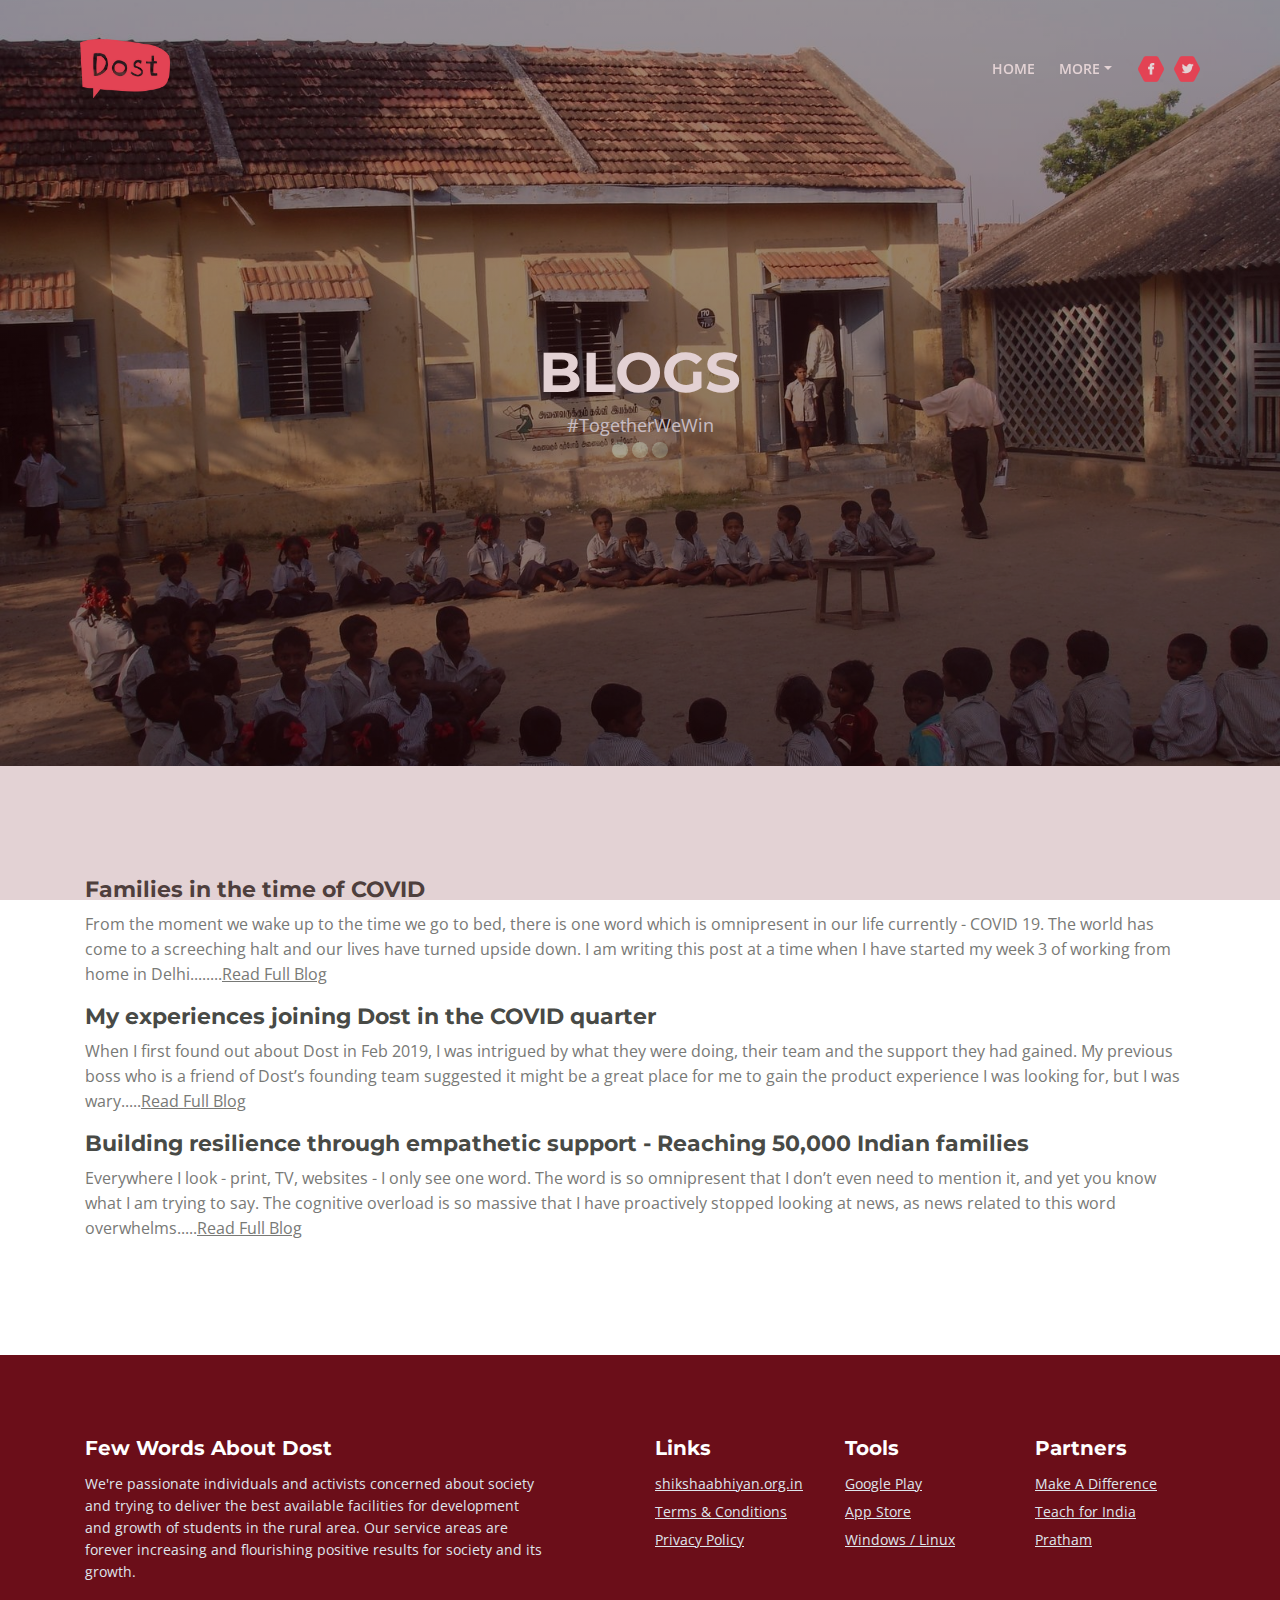
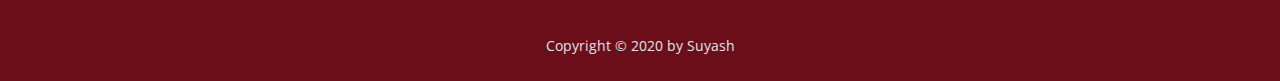
<file: blogs.html>
<!DOCTYPE html>
<html lang="en">
<head>
    <meta charset="utf-8">
    <meta name="viewport" content="width=device-width, initial-scale=1, shrink-to-fit=no">
    
    <!-- SEO Meta Tags -->
    <meta name="description" content="Aria is a business focused HTML landing page template built with Bootstrap to help you create lead generation websites for companies and their services.">
    <meta name="author" content="Inovatik">

    <!-- OG Meta Tags to improve the way the post looks when you share the page on LinkedIn, Facebook, Google+ -->
	<meta property="og:site_name" content="" /> 
	<meta property="og:site" content="" /> <!-- website link -->
	<meta property="og:title" content=""/> <!-- title shown in the actual shared post -->
	<meta property="og:description" content="" /> <!-- description shown in the actual shared post -->
	<meta property="og:image" content="" /> <!-- image link, make sure it's jpg -->
	<meta property="og:url" content="" /> <!-- where do you want your post to link to -->
	<meta property="og:type" content="article" />

    <!-- Website Title -->
    <title>Dost - Making Education Free</title>
    
    <!-- Styles -->
    <link href="https://fonts.googleapis.com/css?family=Montserrat:500,700&display=swap&subset=latin-ext" rel="stylesheet">
    <link href="https://fonts.googleapis.com/css?family=Open+Sans:400,400i,600&display=swap&subset=latin-ext" rel="stylesheet">
    <link href="css/bootstrap.css" rel="stylesheet">
    <link href="css/fontawesome-all.css" rel="stylesheet">
    <link href="css/swiper.css" rel="stylesheet">
	<link href="css/magnific-popup.css" rel="stylesheet">
	<link href="css/styles.css" rel="stylesheet">
	
	<!-- Favicon  -->
    <link rel="icon" href="images/favicon.webp">
</head>
<body data-spy="scroll" data-target=".fixed-top">
    
    <!-- Preloader -->
	<div class="spinner-wrapper">
        <div class="spinner">
            <div class="bounce1"></div>
            <div class="bounce2"></div>
            <div class="bounce3"></div>
        </div>
    </div>
    <!-- end of preloader -->
    

    <!-- Navbar -->
    <nav class="navbar navbar-expand-md navbar-dark navbar-custom fixed-top">
        <!-- Text Logo - Use this if you don't have a graphic logo -->
        <!-- <a class="navbar-brand logo-text page-scroll" href="index.html">Aria</a> -->

        <!-- Image Logo -->
        <a class="navbar-brand logo-image" href="index.html"><img src="images/favicon.webp" alt="alternative" style="width: 30%; height: 30%;"></a>
        
        <!-- Mobile Menu Toggle Button -->
        <button class="navbar-toggler" type="button" data-toggle="collapse" data-target="#navbarsExampleDefault" aria-controls="navbarsExampleDefault" aria-expanded="false" aria-label="Toggle navigation">
            <span class="navbar-toggler-awesome fas fa-bars"></span>
            <span class="navbar-toggler-awesome fas fa-times"></span>
        </button>
        <!-- end of mobile menu toggle button -->

        <div class="collapse navbar-collapse" id="navbarsExampleDefault">
            <ul class="navbar-nav ml-auto">
                <li class="nav-item">
                    <a class="nav-link page-scroll" href="index.html">HOME <span class="sr-only">(current)</span></a>
                </li>
                

                <!-- Dropdown Menu -->          
                <li class="nav-item dropdown">
                    <a class="nav-link dropdown-toggle page-scroll" href="#" id="navbarDropdown" role="button" aria-haspopup="true" aria-expanded="false">MORE</a>
                    <div class="dropdown-menu" aria-labelledby="navbarDropdown">
                        <a class="dropdown-item" href="blogs.html"><span class="item-text">BLOGS</span></a>
                        <div class="dropdown-items-divide-hr"></div>
                        <a class="dropdown-item" href="terms-conditions.html"><span class="item-text">TERMS CONDITIONS</span></a>
                        <div class="dropdown-items-divide-hr"></div>
                        <a class="dropdown-item" href="privacy-policy.html"><span class="item-text">PRIVACY POLICY</span></a>
                    </div>
                </li>
                <!-- end of dropdown menu -->

            </ul>
            <span class="nav-item social-icons">
                <span class="fa-stack">
                    <a href="#your-link">
                        <span class="hexagon"></span>
                        <i class="fab fa-facebook-f fa-stack-1x"></i>
                    </a>
                </span>
                <span class="fa-stack">
                    <a href="#your-link">
                        <span class="hexagon"></span>
                        <i class="fab fa-twitter fa-stack-1x"></i>
                    </a>
                </span>
            </span>
        </div>
    </nav> <!-- end of navbar -->
    <!-- end of navbar -->


    <!-- Header -->
    <header id="header" class="header">
        <div class="header-content">
            <div class="container">
                <div class="row">
                    <div class="col-lg-12">
                        <div class="text-container">
                            <h1>BLOGS </h1>
                            <p class="p-heading p-large">#TogetherWeWin</p>
                        </div>
                    </div> <!-- end of col -->
                </div> <!-- end of row -->
            </div> <!-- end of container -->
        </div> <!-- end of header-content -->
    </header> <!-- end of header -->
    <!-- end of header -->

    <!-- About -->
    <div id="blog" class="counter basic-1">
        <div class="container">
            <h3>Families in the time of COVID</h3>
            <p>From the moment we wake up to the time we go to bed, there is one word which is omnipresent in our life currently - COVID 19. The world has come to a screeching halt and our lives have turned upside down. I am writing this post at a time when I have started my week 3 of working from home in Delhi........<span><a href="">Read Full Blog</a></span></p>
            <h3>My experiences joining Dost in the COVID quarter</h3>
            <p>When I first found out about Dost in Feb 2019, I was intrigued by what they were doing, their team and the support they had gained. My previous boss who is a friend of Dost’s founding team suggested it might be a great place for me to gain the product experience I was looking for, but I was wary.....<span><a href="">Read Full Blog</a></span></p>
            <h3>Building resilience through empathetic support - Reaching 50,000 Indian families</h3>
            <p>Everywhere I look - print, TV, websites - I only see one word. The word is so omnipresent that I don’t even need to mention it, and yet you know what I am trying to say. The cognitive overload is so massive that I have proactively stopped looking at news, as news related to this word overwhelms.....<span><a href="">Read Full Blog</a></span></p>
            
        </div> <!-- end of container -->
    </div> <!-- end of counter -->
    <!-- end of about -->


    <!-- Footer -->
    <div class="footer">
        <div class="container">
            <div class="row">
                <div class="col-md-6">
                    <div class="text-container about">
                        <h4>Few Words About Dost</h4>
                        <p class="white">We're passionate individuals and activists concerned about society and trying to deliver the best available facilities for development and growth of students in the rural area. Our service areas are forever increasing and flourishing positive results for society and its growth.</p>
                    </div> <!-- end of text-container -->
                </div> <!-- end of col -->
                <div class="col-md-2">
                    <div class="text-container">
                        <h4>Links</h4>
                        <ul class="list-unstyled li-space-lg white">
                            <li>
                                <a class="white" href="http://shikshaabhiyan.org.in/">shikshaabhiyan.org.in</a>
                            </li>
                            <li>
                                <a class="white" href="#">Terms & Conditions</a>
                            </li>
                            <li>
                                <a class="white" href="#">Privacy Policy</a>
                            </li>
                        </ul>
                    </div> <!-- end of text-container -->
                </div> <!-- end of col -->
                <div class="col-md-2">
                    <div class="text-container">
                        <h4>Tools</h4>
                        <ul class="list-unstyled li-space-lg">
                            <li>
                                <a class="white" href="#your-link">Google Play</a>
                            </li>
                            <li>
                               <a class="white" href="#your-link">App Store</a>
                            </li>
                            <li class="media">
                                <a class="white" href="#your-link">Windows / Linux</a>
                            </li>
                        </ul>
                    </div> <!-- end of text-container -->
                </div> <!-- end of col -->
                <div class="col-md-2">
                    <div class="text-container">
                        <h4>Partners</h4>
                        <ul class="list-unstyled li-space-lg">
                            <li>
                                <a class="white" href="#">Make A Difference</a>
                            </li>
                            <li>
                                <a class="white" href="#">Teach for India</a>
                            </li>
                            <li>
                                <a class="white" href="#">Pratham</a>
                            </li>
                        </ul>
                    </div> <!-- end of text-container -->
                </div> <!-- end of col -->
            </div> <!-- end of row -->
        </div> <!-- end of container -->
    </div> <!-- end of footer -->  
    <!-- end of footer -->


    <!-- Copyright -->
    <div class="copyright">
        <div class="container">
            <div class="row">
                <div class="col-lg-12">
                    <p class="p-small">Copyright © 2020 by Suyash</a></p>
                </div> <!-- end of col -->
            </div> <!-- enf of row -->
        </div> <!-- end of container -->
    </div> <!-- end of copyright --> 
    <!-- end of copyright -->
    
    	
    <!-- Scripts -->
    <script src="js/jquery.min.js"></script> <!-- jQuery for Bootstrap's JavaScript plugins -->
    <script src="js/popper.min.js"></script> <!-- Popper tooltip library for Bootstrap -->
    <script src="js/bootstrap.min.js"></script> <!-- Bootstrap framework -->
    <script src="js/jquery.easing.min.js"></script> <!-- jQuery Easing for smooth scrolling between anchors -->
    <script src="js/swiper.min.js"></script> <!-- Swiper for image and text sliders -->
    <script src="js/jquery.magnific-popup.js"></script> <!-- Magnific Popup for lightboxes -->
    <script src="js/morphext.min.js"></script> <!-- Morphtext rotating text in the header -->
    <script src="js/isotope.pkgd.min.js"></script> <!-- Isotope for filter -->
    <script src="js/validator.min.js"></script> <!-- Validator.js - Bootstrap plugin that validates forms -->
    <script src="js/scripts.js"></script> <!-- Custom scripts -->
</body>
</html>
</file>
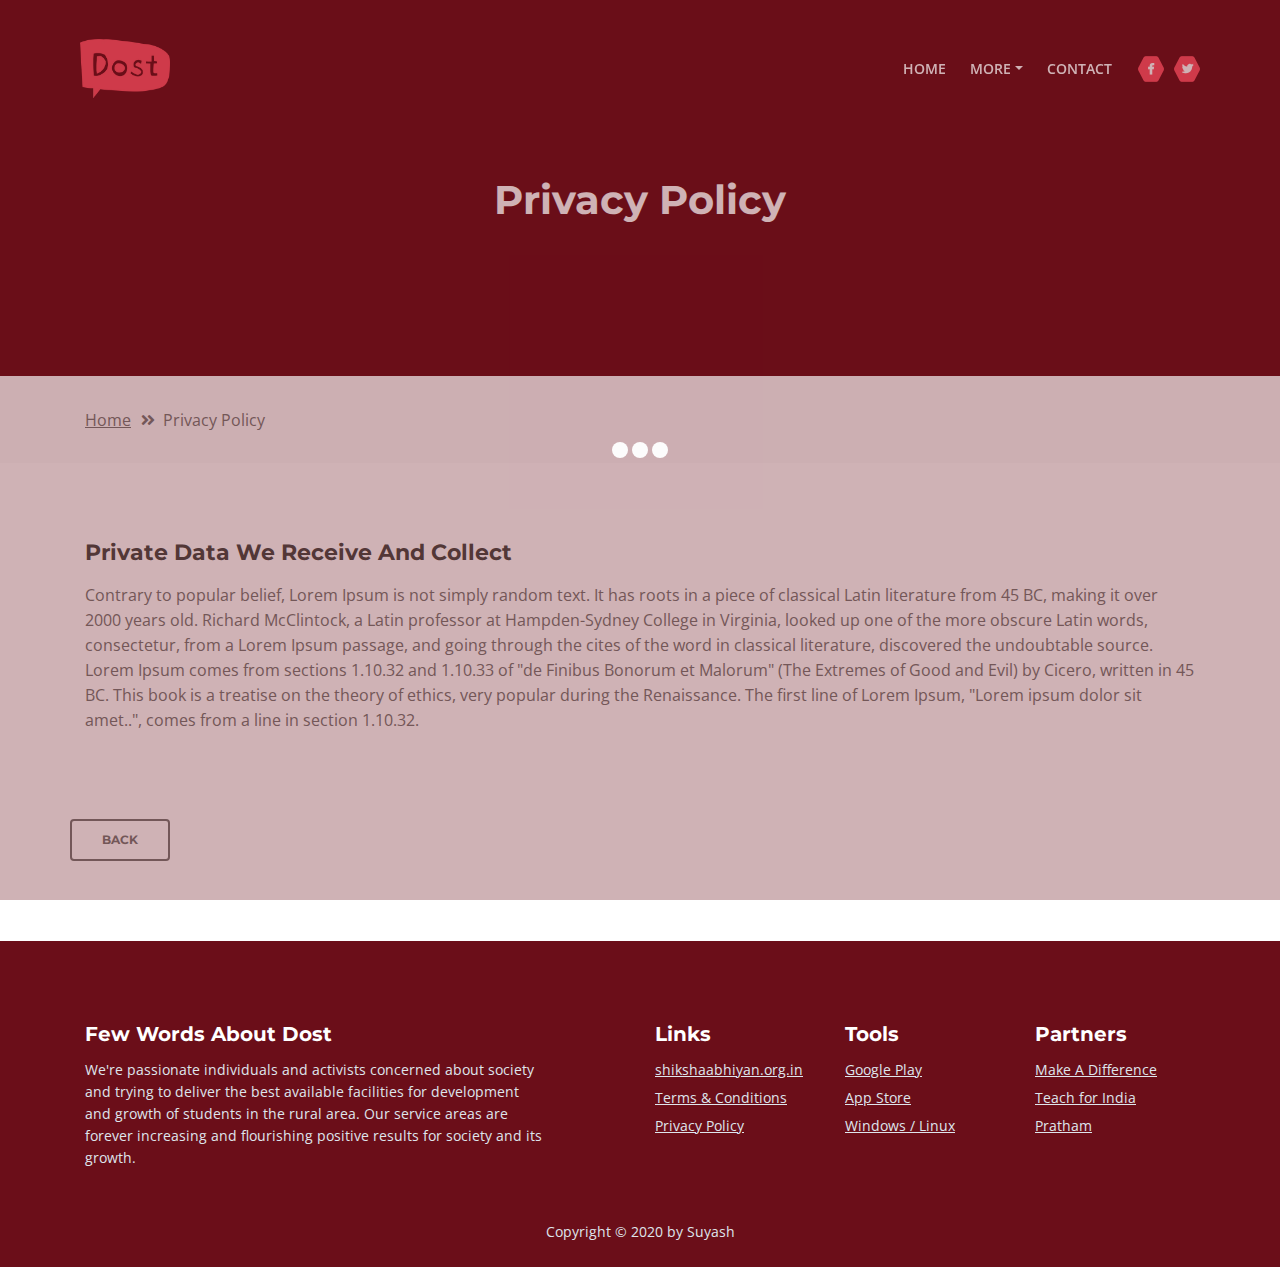
<file: privacy-policy.html>
<!DOCTYPE html>
<html lang="en">
<head>
    <meta charset="utf-8">
    <meta name="viewport" content="width=device-width, initial-scale=1, shrink-to-fit=no">
    
    <!-- SEO Meta Tags -->
    <meta name="description" content="Aria is a business focused HTML landing page template built with Bootstrap to help you create lead generation websites for companies and their services.">
    <meta name="author" content="Inovatik">

    <!-- OG Meta Tags to improve the way the post looks when you share the page on LinkedIn, Facebook, Google+ -->
	<meta property="og:site_name" content="" /> <!-- website name -->
	<meta property="og:site" content="" /> <!-- website link -->
	<meta property="og:title" content=""/> <!-- title shown in the actual shared post -->
	<meta property="og:description" content="" /> <!-- description shown in the actual shared post -->
	<meta property="og:image" content="" /> <!-- image link, make sure it's jpg -->
	<meta property="og:url" content="" /> <!-- where do you want your post to link to -->
	<meta property="og:type" content="article" />

    <!-- Website Title -->
    <title>Privacy Policy - Dost - Making Education Free</title>
    
    <!-- Styles -->
    <link href="https://fonts.googleapis.com/css?family=Montserrat:500,700&display=swap&subset=latin-ext" rel="stylesheet">
    <link href="https://fonts.googleapis.com/css?family=Open+Sans:400,400i,600&display=swap&subset=latin-ext" rel="stylesheet">
    <link href="css/bootstrap.css" rel="stylesheet">
    <link href="css/fontawesome-all.css" rel="stylesheet">
    <link href="css/swiper.css" rel="stylesheet">
	<link href="css/magnific-popup.css" rel="stylesheet">
    <link href="css/styles.css" rel="stylesheet">
	
	<!-- Favicon  -->
    <link rel="icon" href="images/favicon.webp">
</head>
<body data-spy="scroll" data-target=".fixed-top">
    
    <!-- Preloader -->
	<div class="spinner-wrapper">
        <div class="spinner">
            <div class="bounce1"></div>
            <div class="bounce2"></div>
            <div class="bounce3"></div>
        </div>
    </div>
    <!-- end of preloader -->
    

    <!-- Navbar -->
    <nav class="navbar navbar-expand-md navbar-dark navbar-custom fixed-top">
        <!-- Text Logo - Use this if you don't have a graphic logo -->
        <!-- <a class="navbar-brand logo-text page-scroll" href="index.html">Aria</a> -->

        <!-- Image Logo -->
        <a class="navbar-brand logo-image" href="index.html"><img src="images/favicon.webp" alt="alternative" style="width: 30%; height: 30%;"></a>
        
        <!-- Mobile Menu Toggle Button -->
        <button class="navbar-toggler" type="button" data-toggle="collapse" data-target="#navbarsExampleDefault" aria-controls="navbarsExampleDefault" aria-expanded="false" aria-label="Toggle navigation">
            <span class="navbar-toggler-awesome fas fa-bars"></span>
            <span class="navbar-toggler-awesome fas fa-times"></span>
        </button>
        <!-- end of mobile menu toggle button -->

        <div class="collapse navbar-collapse" id="navbarsExampleDefault">
            <ul class="navbar-nav ml-auto">
                <li class="nav-item">
                    <a class="nav-link page-scroll" href="index.html#header">HOME <span class="sr-only">(current)</span></a>
                </li>
                
                <!-- Dropdown Menu -->          
                <li class="nav-item dropdown">
                    <a class="nav-link dropdown-toggle page-scroll" href="" id="navbarDropdown" role="button" aria-haspopup="true" aria-expanded="false">MORE</a>
                    <div class="dropdown-menu" aria-labelledby="navbarDropdown">
                        <a class="dropdown-item" href="terms-conditions.html"><span class="item-text">TERMS CONDITIONS</span></a>
                        <div class="dropdown-items-divide-hr"></div>
                        <a class="dropdown-item" href="privacy-policy.html"><span class="item-text">PRIVACY POLICY</span></a>
                    </div>
                </li>
                <!-- end of dropdown menu -->

                <li class="nav-item">
                    <a class="nav-link page-scroll" href="index.html#contact">CONTACT</a>
                </li>
            </ul>
            <span class="nav-item social-icons">
                <span class="fa-stack">
                    <a href="#your-link">
                        <span class="hexagon"></span>
                        <i class="fab fa-facebook-f fa-stack-1x"></i>
                    </a>
                </span>
                <span class="fa-stack">
                    <a href="#your-link">
                        <span class="hexagon"></span>
                        <i class="fab fa-twitter fa-stack-1x"></i>
                    </a>
                </span>
            </span>
        </div>
    </nav> <!-- end of navbar -->
    <!-- end of navbar -->


    <!-- Header -->
    <header id="header" class="ex-header">
        <div class="container">
            <div class="row">
                <div class="col-md-12">
                    <h1>Privacy Policy</h1>
                </div> <!-- end of col -->
            </div> <!-- end of row -->
        </div> <!-- end of container -->
    </header> <!-- end of ex-header -->
    <!-- end of header -->


    <!-- Breadcrumbs -->
    <div class="ex-basic-1">
        <div class="container">
            <div class="row">
                <div class="col-lg-12">
                    <div class="breadcrumbs">
                        <a href="index.html">Home</a><i class="fa fa-angle-double-right"></i><span>Privacy Policy</span>
                    </div> <!-- end of breadcrumbs -->
                </div> <!-- end of col -->
            </div> <!-- end of row -->
        </div> <!-- end of container -->
    </div> <!-- end of ex-basic-1 -->
    <!-- end of breadcrumbs -->


    <!-- Privacy Content -->
    <div class="ex-basic-2">
        <div class="container">
            <div class="row">
                <div class="col-lg-12">
                    <div class="text-container">
                        <h3>Private Data We Receive And Collect</h3>
                        <p>Contrary to popular belief, Lorem Ipsum is not simply random text. It has roots in a piece of classical Latin literature from 45 BC, making it over 2000 years old. Richard McClintock, a Latin professor at Hampden-Sydney College in Virginia, looked up one of the more obscure Latin words, consectetur, from a Lorem Ipsum passage, and going through the cites of the word in classical literature, discovered the undoubtable source. Lorem Ipsum comes from sections 1.10.32 and 1.10.33 of "de Finibus Bonorum et Malorum" (The Extremes of Good and Evil) by Cicero, written in 45 BC. This book is a treatise on the theory of ethics, very popular during the Renaissance. The first line of Lorem Ipsum, "Lorem ipsum dolor sit amet..", comes from a line in section 1.10.32.</p>
                        

                            
                        </div> <!-- end of row -->
                    </div> <!-- end of text-container-->
                    
                    

                    
                    <a class="btn-outline-reg back" href="index.html">BACK</a>
                </div> <!-- end of col-->
            </div> <!-- end of row -->
        </div> <!-- end of container -->
    </div> <!-- end of ex-basic-2 -->
    <!-- end of privacy content -->


     <!-- Footer -->
   <div class="footer">
    <div class="container">
        <div class="row">
            <div class="col-md-6">
                <div class="text-container about">
                    <h4>Few Words About Dost</h4>
                    <p class="white">We're passionate individuals and activists concerned about society and trying to deliver the best available facilities for development and growth of students in the rural area. Our service areas are forever increasing and flourishing positive results for society and its growth.</p>
                </div> <!-- end of text-container -->
            </div> <!-- end of col -->
            <div class="col-md-2">
                <div class="text-container">
                    <h4>Links</h4>
                    <ul class="list-unstyled li-space-lg white">
                        <li>
                            <a class="white" href="http://shikshaabhiyan.org.in/">shikshaabhiyan.org.in</a>
                        </li>
                        <li>
                            <a class="white" href="#">Terms & Conditions</a>
                        </li>
                        <li>
                            <a class="white" href="#">Privacy Policy</a>
                        </li>
                    </ul>
                </div> <!-- end of text-container -->
            </div> <!-- end of col -->
            <div class="col-md-2">
                <div class="text-container">
                    <h4>Tools</h4>
                    <ul class="list-unstyled li-space-lg">
                        <li>
                            <a class="white" href="#your-link">Google Play</a>
                        </li>
                        <li>
                           <a class="white" href="#your-link">App Store</a>
                        </li>
                        <li class="media">
                            <a class="white" href="#your-link">Windows / Linux</a>
                        </li>
                    </ul>
                </div> <!-- end of text-container -->
            </div> <!-- end of col -->
            <div class="col-md-2">
                <div class="text-container">
                    <h4>Partners</h4>
                    <ul class="list-unstyled li-space-lg">
                        <li>
                            <a class="white" href="#">Make A Difference</a>
                        </li>
                        <li>
                            <a class="white" href="#">Teach for India</a>
                        </li>
                        <li>
                            <a class="white" href="#">Pratham</a>
                        </li>
                    </ul>
                </div> <!-- end of text-container -->
            </div> <!-- end of col -->
        </div> <!-- end of row -->
    </div> <!-- end of container -->
</div> <!-- end of footer -->  
<!-- end of footer -->


<!-- Copyright -->
<div class="copyright">
    <div class="container">
        <div class="row">
            <div class="col-lg-12">
                <p class="p-small">Copyright © 2020 by Suyash</a></p>
            </div> <!-- end of col -->
        </div> <!-- enf of row -->
    </div> <!-- end of container -->
</div> <!-- end of copyright --> 
<!-- end of copyright -->


    
    <!-- Scripts -->
    <script src="js/jquery.min.js"></script> <!-- jQuery for Bootstrap's JavaScript plugins -->
    <script src="js/popper.min.js"></script> <!-- Popper tooltip library for Bootstrap -->
    <script src="js/bootstrap.min.js"></script> <!-- Bootstrap framework -->
    <script src="js/jquery.easing.min.js"></script> <!-- jQuery Easing for smooth scrolling between anchors -->
    <script src="js/swiper.min.js"></script> <!-- Swiper for image and text sliders -->
    <script src="js/jquery.magnific-popup.js"></script> <!-- Magnific Popup for lightboxes -->
    <script src="js/morphext.min.js"></script> <!-- Morphtext rotating text in the header -->
    <script src="js/isotope.pkgd.min.js"></script> <!-- Isotope for filter -->
    <script src="js/validator.min.js"></script> <!-- Validator.js - Bootstrap plugin that validates forms -->
    <script src="js/scripts.js"></script> <!-- Custom scripts -->
</body>
</html>
</file>
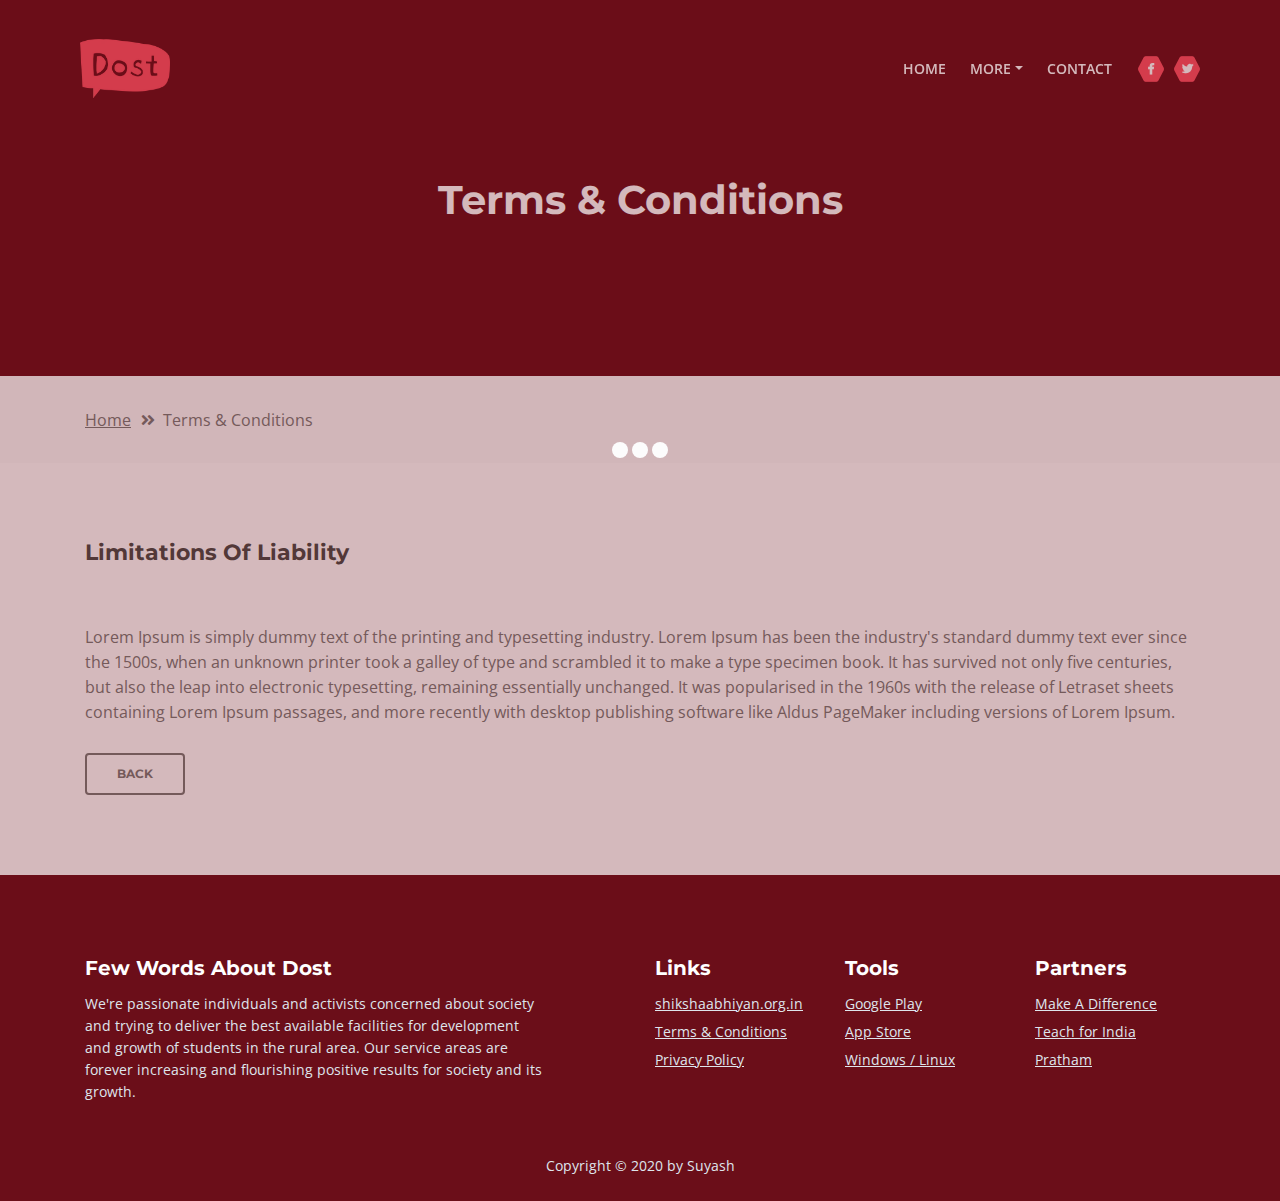
<file: terms-conditions.html>
<!DOCTYPE html>
<html lang="en">
<head>
    <meta charset="utf-8">
    <meta name="viewport" content="width=device-width, initial-scale=1, shrink-to-fit=no">
    
    <!-- SEO Meta Tags -->
    <meta name="description" content="Aria is a business focused HTML landing page template built with Bootstrap to help you create lead generation websites for companies and their services.">
    <meta name="author" content="Inovatik">

    <!-- OG Meta Tags to improve the way the post looks when you share the page on LinkedIn, Facebook, Google+ -->
	<meta property="og:site_name" content="" /> <!-- website name -->
	<meta property="og:site" content="" /> <!-- website link -->
	<meta property="og:title" content=""/> <!-- title shown in the actual shared post -->
	<meta property="og:description" content="" /> <!-- description shown in the actual shared post -->
	<meta property="og:image" content="" /> <!-- image link, make sure it's jpg -->
	<meta property="og:url" content="" /> <!-- where do you want your post to link to -->
	<meta property="og:type" content="article" />

    <!-- Website Title -->
    <title>Terms Conditions - Dost - Making Educationn Free</title>
    
    <!-- Styles -->
    <link href="https://fonts.googleapis.com/css?family=Montserrat:500,700&display=swap&subset=latin-ext" rel="stylesheet">
    <link href="https://fonts.googleapis.com/css?family=Open+Sans:400,400i,600&display=swap&subset=latin-ext" rel="stylesheet">
    <link href="css/bootstrap.css" rel="stylesheet">
    <link href="css/fontawesome-all.css" rel="stylesheet">
    <link href="css/swiper.css" rel="stylesheet">
	<link href="css/magnific-popup.css" rel="stylesheet">
    <link href="css/styles.css" rel="stylesheet">
	
	<!-- Favicon  -->
    <link rel="icon" href="images/favicon.webp">
</head>
<body data-spy="scroll" data-target=".fixed-top">
    
    <!-- Preloader -->
	<div class="spinner-wrapper">
        <div class="spinner">
            <div class="bounce1"></div>
            <div class="bounce2"></div>
            <div class="bounce3"></div>
        </div>
    </div>
    <!-- end of preloader -->
    

    <!-- Navbar -->
    <nav class="navbar navbar-expand-md navbar-dark navbar-custom fixed-top">
        <!-- Text Logo - Use this if you don't have a graphic logo -->
        <!-- <a class="navbar-brand logo-text page-scroll" href="index.html">Aria</a> -->

        <!-- Image Logo -->
        <a class="navbar-brand logo-image" href="index.html"><img src="images/favicon.webp" alt="alternative" style="width: 30%; height: 30%;"></a>
        
        <!-- Mobile Menu Toggle Button -->
        <button class="navbar-toggler" type="button" data-toggle="collapse" data-target="#navbarsExampleDefault" aria-controls="navbarsExampleDefault" aria-expanded="false" aria-label="Toggle navigation">
            <span class="navbar-toggler-awesome fas fa-bars"></span>
            <span class="navbar-toggler-awesome fas fa-times"></span>
        </button>
        <!-- end of mobile menu toggle button -->

        <div class="collapse navbar-collapse" id="navbarsExampleDefault">
            <ul class="navbar-nav ml-auto">
                <li class="nav-item">
                    <a class="nav-link page-scroll" href="index.html#header">HOME <span class="sr-only">(current)</span></a>
                </li>
                

                <!-- Dropdown Menu -->          
                <li class="nav-item dropdown">
                    <a class="nav-link dropdown-toggle page-scroll" href="" id="navbarDropdown" role="button" aria-haspopup="true" aria-expanded="false">MORE</a>
                    <div class="dropdown-menu" aria-labelledby="navbarDropdown">
                        <a class="dropdown-item" href="terms-conditions.html"><span class="item-text">TERMS CONDITIONS</span></a>
                        <div class="dropdown-items-divide-hr"></div>
                        <a class="dropdown-item" href="privacy-policy.html"><span class="item-text">PRIVACY POLICY</span></a>
                    </div>
                </li>
                <!-- end of dropdown menu -->

                <li class="nav-item">
                    <a class="nav-link page-scroll" href="index.html#contact">CONTACT</a>
                </li>
            </ul>
            <span class="nav-item social-icons">
                <span class="fa-stack">
                    <a href="#your-link">
                        <span class="hexagon"></span>
                        <i class="fab fa-facebook-f fa-stack-1x"></i>
                    </a>
                </span>
                <span class="fa-stack">
                    <a href="#your-link">
                        <span class="hexagon"></span>
                        <i class="fab fa-twitter fa-stack-1x"></i>
                    </a>
                </span>
            </span>
        </div>
    </nav> <!-- end of navbar -->
    <!-- end of navbar -->


    <!-- Header -->
    <header id="header" class="ex-header">
        <div class="container">
            <div class="row">
                <div class="col-lg-12">
                    <h1>Terms & Conditions</h1>
                </div> <!-- end of col -->
            </div> <!-- end of row -->
        </div> <!-- end of container -->
    </header> <!-- end of ex-header -->
    <!-- end of header -->


    <!-- Breadcrumbs -->
    <div class="ex-basic-1">
        <div class="container">
            <div class="row">
                <div class="col-lg-12">
                    <div class="breadcrumbs">
                        <a href="index.html">Home</a><i class="fa fa-angle-double-right"></i><span>Terms & Conditions</span>
                    </div> <!-- end of breadcrumbs -->
                </div> <!-- end of col -->
            </div> <!-- end of row -->
        </div> <!-- end of container -->
    </div> <!-- end of ex-basic-1 -->
    <!-- end of breadcrumbs -->


    <!-- Terms Content -->
    <div class="ex-basic-2">
        <div class="container">
            <div class="row">
                <div class="col-lg-12">
                    <div class="text-container">
                        <h3>Limitations Of Liability</h3>
                        
                    </div> <!-- end of text-container -->
                    
                    Lorem Ipsum is simply dummy text of the printing and typesetting industry. Lorem Ipsum has been the industry's standard dummy text ever since the 1500s, when an unknown printer took a galley of type and scrambled it to make a type specimen book. It has survived not only five centuries, but also the leap into electronic typesetting, remaining essentially unchanged. It was popularised in the 1960s with the release of Letraset sheets containing Lorem Ipsum passages, and more recently with desktop publishing software like Aldus PageMaker including versions of Lorem Ipsum.


                    
                    
                </div>
            </div> <!-- end of row -->
            <a class="btn-outline-reg back" href="index.html">BACK</a>
        </div> <!-- end of container -->
    </div> <!-- end of ex-basic -->
    <!-- end of terms content -->

    
   

   <!-- Footer -->
   <div class="footer">
    <div class="container">
        <div class="row">
            <div class="col-md-6">
                <div class="text-container about">
                    <h4>Few Words About Dost</h4>
                    <p class="white">We're passionate individuals and activists concerned about society and trying to deliver the best available facilities for development and growth of students in the rural area. Our service areas are forever increasing and flourishing positive results for society and its growth.</p>
                </div> <!-- end of text-container -->
            </div> <!-- end of col -->
            <div class="col-md-2">
                <div class="text-container">
                    <h4>Links</h4>
                    <ul class="list-unstyled li-space-lg white">
                        <li>
                            <a class="white" href="http://shikshaabhiyan.org.in/">shikshaabhiyan.org.in</a>
                        </li>
                        <li>
                            <a class="white" href="#">Terms & Conditions</a>
                        </li>
                        <li>
                            <a class="white" href="#">Privacy Policy</a>
                        </li>
                    </ul>
                </div> <!-- end of text-container -->
            </div> <!-- end of col -->
            <div class="col-md-2">
                <div class="text-container">
                    <h4>Tools</h4>
                    <ul class="list-unstyled li-space-lg">
                        <li>
                            <a class="white" href="#your-link">Google Play</a>
                        </li>
                        <li>
                           <a class="white" href="#your-link">App Store</a>
                        </li>
                        <li class="media">
                            <a class="white" href="#your-link">Windows / Linux</a>
                        </li>
                    </ul>
                </div> <!-- end of text-container -->
            </div> <!-- end of col -->
            <div class="col-md-2">
                <div class="text-container">
                    <h4>Partners</h4>
                    <ul class="list-unstyled li-space-lg">
                        <li>
                            <a class="white" href="#">Make A Difference</a>
                        </li>
                        <li>
                            <a class="white" href="#">Teach for India</a>
                        </li>
                        <li>
                            <a class="white" href="#">Pratham</a>
                        </li>
                    </ul>
                </div> <!-- end of text-container -->
            </div> <!-- end of col -->
        </div> <!-- end of row -->
    </div> <!-- end of container -->
</div> <!-- end of footer -->  
<!-- end of footer -->


<!-- Copyright -->
<div class="copyright">
    <div class="container">
        <div class="row">
            <div class="col-lg-12">
                <p class="p-small">Copyright © 2020 by Suyash</a></p>
            </div> <!-- end of col -->
        </div> <!-- enf of row -->
    </div> <!-- end of container -->
</div> <!-- end of copyright --> 
<!-- end of copyright -->


	
    <!-- Scripts -->
    <script src="js/jquery.min.js"></script> <!-- jQuery for Bootstrap's JavaScript plugins -->
    <script src="js/popper.min.js"></script> <!-- Popper tooltip library for Bootstrap -->
    <script src="js/bootstrap.min.js"></script> <!-- Bootstrap framework -->
    <script src="js/jquery.easing.min.js"></script> <!-- jQuery Easing for smooth scrolling between anchors -->
    <script src="js/swiper.min.js"></script> <!-- Swiper for image and text sliders -->
    <script src="js/jquery.magnific-popup.js"></script> <!-- Magnific Popup for lightboxes -->
    <script src="js/morphext.min.js"></script> <!-- Morphtext rotating text in the header -->
    <script src="js/isotope.pkgd.min.js"></script> <!-- Isotope for filter -->
    <script src="js/validator.min.js"></script> <!-- Validator.js - Bootstrap plugin that validates forms -->
    <script src="js/scripts.js"></script> <!-- Custom scripts -->
</body>
</html>
</file>
<file: css/styles.css>
/* Template: Aria - Business HTML Landing Page Template
   Author: Inovatik
   Created: Jul 2019
   Description: Master CSS file
*/

/*****************************************
Table Of Contents:

01. General Styles
02. Preloader
03. Navigation
04. Header
05. Intro
06. Description
07. Services
08. Details 1
09. Details 2
10. Testimonials
11. Call Me
12. Projects
13. Project Lightboxes
14. Team
15. About
16. Contact
17. Footer
18. Copyright
19. Back To Top Button
20. Extra Pages
21. Media Queries
******************************************/

/*****************************************
Colors:

- Backgrounds - light gray #fbfbfb
- Background - dark pink #6b0e19
- Backgrounds navbar, footer - dark pink #6b0e19
- Buttons, bullets, icons - pink #FF4F62
- Headings text - black #484a46
- Body text - gray #787976
- Body text - light gray #dfe5ec
******************************************/


/******************************/
/*     01. General Styles     */
/******************************/
body,
html {
    width: 100%;
	height: 100%;
}

body, p {
	color: #787976; 
	font: 400 1rem/1.5625rem "Open Sans", sans-serif;
}

.p-large {
	font: 400 1.125rem/1.625rem "Open Sans", sans-serif;
}

.p-small {
	font: 400 0.875rem/1.375rem "Open Sans", sans-serif;
}

.p-heading {
	margin-bottom: 3.5rem;
	text-align: center;
}

.li-space-lg li {
	margin-bottom: 0.375rem;
}

.indent {
	padding-left: 1.25rem;
}

h1 {
	color: #484a46;
	font: 700 2.5rem/3rem "Montserrat", sans-serif;
}

h2 {
	color: #484a46;
	font: 700 1.75rem/2.125rem "Montserrat", sans-serif;
}

h3 {
	color: #484a46;
	font: 700 1.375rem/1.75rem "Montserrat", sans-serif;
}

h4 {
	color: #484a46;
	font: 700 1.25rem/1.625rem "Montserrat", sans-serif;
}

h5 {
	color: #484a46;
	font: 700 1.125rem/1.5rem "Montserrat", sans-serif;
}

h6 {
	color: #484a46;
	font: 700 1rem/1.375rem "Montserrat", sans-serif;
}

a {
	color: #787976;
	text-decoration: underline;
}

a:hover {
	color: #787976;
	text-decoration: underline;
}

a.green {
	color: #FF4F62;
}

a.white,
.white {
	color: #dfe5ec;
}

.testimonial-text {
	font-style: italic;
}

.testimonial-author {
	font: 700 1rem/1.375rem "Montserrat", sans-serif;
}

strong {
	color: #484a46;
}

.section-title {
	color: #FF4F62;
	font: 500 0.8125rem/1.125rem "Montserrat", sans-serif;
}

.btn-solid-reg {
	display: inline-block;
	padding: 1.1875rem 1.875rem 1.1875rem 1.875rem;
	border: 0.125rem solid #FF4F62;
	border-radius: 0.25rem;
	background-color: #FF4F62;
	color: #fff;
	font: 700 0.75rem/0 "Montserrat", sans-serif;
	text-decoration: none;
	transition: all 0.2s;
}

.btn-solid-reg:hover {
	background-color: transparent;
	color: #FF4F62;
	text-decoration: none;
}

.btn-solid-lg {
	display: inline-block;
	padding: 1.375rem 2.125rem 1.375rem 2.125rem;
	border: 0.125rem solid #FF4F62;
	border-radius: 0.25rem;
	background-color: #FF4F62;
	color: #fff;
	font: 700 0.75rem/0 "Montserrat", sans-serif;
	text-decoration: none;
	transition: all 0.2s;
}

.btn-solid-lg:hover {
	background-color: transparent;
	color: #FF4F62;
	text-decoration: none;
}

.btn-outline-reg {
	display: inline-block;
	padding: 1.1875rem 1.875rem 1.1875rem 1.875rem;
	border: 0.125rem solid #787976;
	border-radius: 0.25rem;
	background-color: transparent;
	color: #787976;
	font: 700 0.75rem/0 "Montserrat", sans-serif;
	text-decoration: none;
	transition: all 0.2s;
}

.btn-outline-reg:hover {
	background-color: #787976;
	color: #fff;
	text-decoration: none;
}

.btn-outline-lg {
	display: inline-block;
	padding: 1.375rem 2.125rem 1.375rem 2.125rem;
	border: 0.125rem solid #787976;
	border-radius: 0.25rem;
	background-color: transparent;
	color: #787976;
	font: 700 0.75rem/0 "Montserrat", sans-serif;
	text-decoration: none;
	transition: all 0.2s;
}

.btn-outline-lg:hover {
	background-color: #787976;
	color: #fff;
	text-decoration: none;
}

.btn-outline-sm {
	display: inline-block;
	padding: 1rem 1.625rem 0.9375rem 1.625rem;
	border: 0.125rem solid #787976;
	border-radius: 0.25rem;
	background-color: transparent;
	color: #787976;
	font: 700 0.75rem/0 "Montserrat", sans-serif;
	text-decoration: none;
	transition: all 0.2s;
}

.btn-outline-sm:hover {
	background-color: #787976;
	color: #fff;
	text-decoration: none;
}

.form-group {
	position: relative;
	margin-bottom: 1.25rem;
}

.form-group.has-error.has-danger {
	margin-bottom: 0.625rem;
}

.form-group.has-error.has-danger .help-block.with-errors ul {
	margin-top: 0.375rem;
}

.label-control {
	position: absolute;
	top: 0.8125rem;
	left: 1.375rem;
	color: #787976;
	opacity: 1;
	font: 400 0.875rem/1.375rem "Open Sans", sans-serif;
	cursor: text;
	transition: all 0.2s ease;
}

/* IE10+ hack to solve lower label text position compared to the rest of the browsers */
@media screen and (-ms-high-contrast: active), screen and (-ms-high-contrast: none) {  
	.label-control {
		top: 0.9375rem;
	}
}

.form-control-input:focus + .label-control,
.form-control-input.notEmpty + .label-control,
.form-control-textarea:focus + .label-control,
.form-control-textarea.notEmpty + .label-control {
	top: 0.125rem;
	opacity: 1;
	font-size: 0.75rem;
	font-weight: 500;
}

.form-control-input,
.form-control-select {
	display: block; /* needed for proper display of the label in Firefox, IE, Edge */
	width: 100%;
	padding-top: 1.25rem;
	padding-bottom: 0.25rem;
	padding-left: 1.3125rem;
	border: 1px solid #dadada;
	border-radius: 0.25rem;
	background-color: #fff;
	color: #787976;
	font: 400 0.875rem/1.375rem "Open Sans", sans-serif;
	transition: all 0.2s;
	-webkit-appearance: none; /* removes inner shadow on form inputs on ios safari */
}

.form-control-select {
	padding-top: 0.5rem;
	padding-bottom: 0.5rem;
	height: 3rem;
}

/* IE10+ hack to solve lower label text position compared to the rest of the browsers */
@media screen and (-ms-high-contrast: active), screen and (-ms-high-contrast: none) {  
	.form-control-input {
		padding-top: 1.25rem;
		padding-bottom: 0.75rem;
		line-height: 1.75rem;
	}

	.form-control-select {
		padding-top: 0.875rem;
		padding-bottom: 0.75rem;
		height: 3.125rem;
		line-height: 2.125rem;
	}
}

select {
    /* you should keep these first rules in place to maintain cross-browser behavior */
    -webkit-appearance: none;
	-moz-appearance: none;
	-ms-appearance: none;
    -o-appearance: none;
    appearance: none;
    background-image: url('../images/down-arrow.png');
    background-position: 96% 50%;
    background-repeat: no-repeat;
    outline: none;
}

select::-ms-expand {
    display: none; /* removes the ugly default down arrow on select form field in IE11 */
}

.form-control-textarea {
	display: block; /* used to eliminate a bottom gap difference between Chrome and IE/FF */
	width: 100%;
	height: 8rem; /* used instead of html rows to normalize height between Chrome and IE/FF */
	padding-top: 1.25rem;
	padding-left: 1.3125rem;
	border: 1px solid #dadada;
	border-radius: 0.25rem;
	background-color: #fff;
	color: #787976;
	font: 400 1rem/1.5625rem "Open Sans", sans-serif;
	transition: all 0.2s;
}

.form-control-input:focus,
.form-control-select:focus,
.form-control-textarea:focus {
	border: 1px solid #a1a1a1;
	outline: none; /* Removes blue border on focus */
}

.form-control-input:hover,
.form-control-select:hover,
.form-control-textarea:hover {
	border: 1px solid #a1a1a1;
}

.checkbox {
	font: 400 0.875rem/1.375rem "Open Sans", sans-serif;
}

input[type='checkbox'] {
	vertical-align: -15%;
	margin-right: 0.375rem;
}

/* IE10+ hack to raise checkbox field position compared to the rest of the browsers */
@media screen and (-ms-high-contrast: active), screen and (-ms-high-contrast: none) {  
	input[type='checkbox'] {
		vertical-align: -9%;
	}
}

.form-control-submit-button {
	display: inline-block;
	width: 100%;
	height: 3.125rem;
	border: 0.125rem solid #FF4F62;
	border-radius: 0.25rem;
	background-color: #FF4F62;
	color: #fff;
	font: 700 0.75rem/1.75rem "Montserrat", sans-serif;
	cursor: pointer;
	transition: all 0.2s;
}

.form-control-submit-button:hover {
	background-color: transparent;
	color: #FF4F62;
}

/* Form Success And Error Message Formatting */
#lmsgSubmit.h3.text-center.tada.animated,
#cmsgSubmit.h3.text-center.tada.animated,
#pmsgSubmit.h3.text-center.tada.animated,
#lmsgSubmit.h3.text-center,
#cmsgSubmit.h3.text-center,
#pmsgSubmit.h3.text-center {
	display: block;
	margin-bottom: 0;
	color: #b93636;
	font: 400 1.125rem/1rem "Open Sans", sans-serif;
}

.help-block.with-errors .list-unstyled {
	color: #787976;
	font-size: 0.75rem;
	line-height: 1.125rem;
	text-align: left;
}

.help-block.with-errors ul {
	margin-bottom: 0;
}
/* end of form success and error message formatting */

/* Form Success And Error Message Animation - Animate.css */
@-webkit-keyframes tada {
	from {
		-webkit-transform: scale3d(1, 1, 1);
		-ms-transform: scale3d(1, 1, 1);
		transform: scale3d(1, 1, 1);
	}
	10%, 20% {
		-webkit-transform: scale3d(.9, .9, .9) rotate3d(0, 0, 1, -3deg);
		-ms-transform: scale3d(.9, .9, .9) rotate3d(0, 0, 1, -3deg);
		transform: scale3d(.9, .9, .9) rotate3d(0, 0, 1, -3deg);
	}
	30%, 50%, 70%, 90% {
		-webkit-transform: scale3d(1.1, 1.1, 1.1) rotate3d(0, 0, 1, 3deg);
		-ms-transform: scale3d(1.1, 1.1, 1.1) rotate3d(0, 0, 1, 3deg);
		transform: scale3d(1.1, 1.1, 1.1) rotate3d(0, 0, 1, 3deg);
	}
	40%, 60%, 80% {
		-webkit-transform: scale3d(1.1, 1.1, 1.1) rotate3d(0, 0, 1, -3deg);
		-ms-transform: scale3d(1.1, 1.1, 1.1) rotate3d(0, 0, 1, -3deg);
		transform: scale3d(1.1, 1.1, 1.1) rotate3d(0, 0, 1, -3deg);
	}
	to {
		-webkit-transform: scale3d(1, 1, 1);
		-ms-transform: scale3d(1, 1, 1);
		transform: scale3d(1, 1, 1);
	}
}

@keyframes tada {
	from {
		-webkit-transform: scale3d(1, 1, 1);
		-ms-transform: scale3d(1, 1, 1);
		transform: scale3d(1, 1, 1);
	}
	10%, 20% {
		-webkit-transform: scale3d(.9, .9, .9) rotate3d(0, 0, 1, -3deg);
		-ms-transform: scale3d(.9, .9, .9) rotate3d(0, 0, 1, -3deg);
		transform: scale3d(.9, .9, .9) rotate3d(0, 0, 1, -3deg);
	}
	30%, 50%, 70%, 90% {
		-webkit-transform: scale3d(1.1, 1.1, 1.1) rotate3d(0, 0, 1, 3deg);
		-ms-transform: scale3d(1.1, 1.1, 1.1) rotate3d(0, 0, 1, 3deg);
		transform: scale3d(1.1, 1.1, 1.1) rotate3d(0, 0, 1, 3deg);
	}
	40%, 60%, 80% {
		-webkit-transform: scale3d(1.1, 1.1, 1.1) rotate3d(0, 0, 1, -3deg);
		-ms-transform: scale3d(1.1, 1.1, 1.1) rotate3d(0, 0, 1, -3deg);
		transform: scale3d(1.1, 1.1, 1.1) rotate3d(0, 0, 1, -3deg);
	}
	to {
		-webkit-transform: scale3d(1, 1, 1);
		-ms-transform: scale3d(1, 1, 1);
		transform: scale3d(1, 1, 1);
	}
}

.tada {
	-webkit-animation-name: tada;
	animation-name: tada;
}

.animated {
	-webkit-animation-duration: 1s;
	animation-duration: 1s;
	-webkit-animation-fill-mode: both;
	animation-fill-mode: both;
}
/* end of form success and error message animation - Animate.css */

/* Fade-move Animation For Lightbox - Magnific Popup */
/* at start */
.my-mfp-slide-bottom .zoom-anim-dialog {
	opacity: 0;
	transition: all 0.2s ease-out;
	-webkit-transform: translateY(-1.25rem) perspective(37.5rem) rotateX(10deg);
	-ms-transform: translateY(-1.25rem) perspective(37.5rem) rotateX(10deg);
	transform: translateY(-1.25rem) perspective(37.5rem) rotateX(10deg);
}

/* animate in */
.my-mfp-slide-bottom.mfp-ready .zoom-anim-dialog {
	opacity: 1;
	-webkit-transform: translateY(0) perspective(37.5rem) rotateX(0); 
	-ms-transform: translateY(0) perspective(37.5rem) rotateX(0); 
	transform: translateY(0) perspective(37.5rem) rotateX(0); 
}

/* animate out */
.my-mfp-slide-bottom.mfp-removing .zoom-anim-dialog {
	opacity: 0;
	-webkit-transform: translateY(-0.625rem) perspective(37.5rem) rotateX(10deg); 
	-ms-transform: translateY(-0.625rem) perspective(37.5rem) rotateX(10deg); 
	transform: translateY(-0.625rem) perspective(37.5rem) rotateX(10deg); 
}

/* dark overlay, start state */
.my-mfp-slide-bottom.mfp-bg {
	opacity: 0;
	transition: opacity 0.2s ease-out;
}

/* animate in */
.my-mfp-slide-bottom.mfp-ready.mfp-bg {
	opacity: 0.8;
}
/* animate out */
.my-mfp-slide-bottom.mfp-removing.mfp-bg {
	opacity: 0;
}
/* end of fade-move animation for lightbox - magnific popup */

/* Fade Animation For Image Slider - Magnific Popup */
@-webkit-keyframes fadeIn {
	from {
		opacity: 0;
	}
	to {
		opacity: 1;
	}
}

@keyframes fadeIn {
	from {
		opacity: 0;
	}
	to {
		opacity: 1;
	}
}

.fadeIn {
	-webkit-animation: fadeIn 0.6s;
	animation: fadeIn 0.6s;
}

@-webkit-keyframes fadeOut {
	from {
		opacity: 1;
	}
	to {
		opacity: 0;
	}
}

@keyframes fadeOut {
	from {
		opacity: 1;
	}
	to {
		opacity: 0;
	}
}

.fadeOut {
	-webkit-animation: fadeOut 0.8s;
	animation: fadeOut 0.8s;
}
/* end of fade animation for image slider - magnific popup */


/*************************/
/*     02. Preloader     */
/*************************/
.spinner-wrapper {
	position: fixed;
	z-index: 999999;
	top: 0;
	right: 0;
	bottom: 0;
	left: 0;
	background: #6b0e19;
}

.spinner {
	position: absolute;
	top: 50%; /* centers the loading animation vertically one the screen */
	left: 50%; /* centers the loading animation horizontally one the screen */
	width: 3.75rem;
	height: 1.25rem;
	margin: -0.625rem 0 0 -1.875rem; /* is width and height divided by two */ 
	text-align: center;
}

.spinner > div {
	display: inline-block;
	width: 1rem;
	height: 1rem;
	border-radius: 100%;
	background-color: #fff;
	-webkit-animation: sk-bouncedelay 1.4s infinite ease-in-out both;
	animation: sk-bouncedelay 1.4s infinite ease-in-out both;
}

.spinner .bounce1 {
	-webkit-animation-delay: -0.32s;
	animation-delay: -0.32s;
}

.spinner .bounce2 {
	-webkit-animation-delay: -0.16s;
	animation-delay: -0.16s;
}

@-webkit-keyframes sk-bouncedelay {
	0%, 80%, 100% { -webkit-transform: scale(0); }
	40% { -webkit-transform: scale(1.0); }
}

@keyframes sk-bouncedelay {
	0%, 80%, 100% { 
		-webkit-transform: scale(0);
		-ms-transform: scale(0);
		transform: scale(0);
	} 40% { 
		-webkit-transform: scale(1.0);
		-ms-transform: scale(1.0);
		transform: scale(1.0);
	}
}


/**************************/
/*     03. Navigation     */
/**************************/
.navbar-custom {
	padding-top: 0.375rem;
	padding-bottom: 0.375rem;
	background-color: #6b0e19;
	box-shadow: 0 0.0625rem 0.375rem 0 rgba(0, 0, 0, 0.1);
	font: 600 0.875rem/0.875rem "Open Sans", sans-serif;
	transition: all 0.2s;
}

.navbar-custom .navbar-brand {
	font-size: 0;
}

.navbar-custom .navbar-brand.logo-image img {
    width: 7.0625rem;
	height: 2rem;
	-webkit-backface-visibility: hidden;
}

.navbar-custom .navbar-brand.logo-text {
	margin-top: 0.25rem;
	margin-bottom: 0.25rem;
	font: 700 2.25rem/1.5rem "Montserrat", sans-serif;
	color: #fff;
	text-decoration: none;
}

.navbar-custom .navbar-nav {
	margin-top: 0.75rem;
	margin-bottom: 0.5rem;
}

.navbar-custom .nav-item .nav-link {
	padding: 0.625rem 0.75rem 0.625rem 0.75rem;
	color: #fff;
	text-decoration: none;
	transition: all 0.2s ease;
}

.navbar-custom .nav-item .nav-link:hover,
.navbar-custom .nav-item .nav-link.active {
	color: #FF4F62;
}

/* Dropdown Menu */
.navbar-custom .dropdown:hover > .dropdown-menu {
	display: block; /* this makes the dropdown menu stay open while hovering it */
	min-width: auto;
	animation: fadeDropdown 0.2s; /* required for the fade animation */
}

@keyframes fadeDropdown {
    0% {
        opacity: 0;
    }

    100% {
        opacity: 1;
    }
}

.navbar-custom .dropdown-toggle:focus { /* removes dropdown outline on focus  */
	outline: 0;
}

.navbar-custom .dropdown-menu {
	margin-top: 0;
	border: none;
	border-radius: 0.25rem;
	background-color: #6b0e19;
}

.navbar-custom .dropdown-item {
	color: #fff;
	text-decoration: none;
}

.navbar-custom .dropdown-item:hover {
	background-color: #6b0e19;
}

.navbar-custom .dropdown-item .item-text {
	font: 600 0.875rem/0.875rem "Open Sans", sans-serif;
}

.navbar-custom .dropdown-item:hover .item-text {
	color: #FF4F62;
}

.navbar-custom .dropdown-items-divide-hr {
	width: 100%;
	height: 1px;
	margin: 0.75rem auto 0.75rem auto;
	border: none;
	background-color: #b5bcc4;
	opacity: 0.2;
}
/* end of dropdown menu */

.navbar-custom .social-icons {
	display: none;
}

.navbar-custom .navbar-toggler {
	border: none;
	color: #fff;
	font-size: 2rem;
}

.navbar-custom button[aria-expanded='false'] .navbar-toggler-awesome.fas.fa-times{
	display: none;
}

.navbar-custom button[aria-expanded='false'] .navbar-toggler-awesome.fas.fa-bars{
	display: inline-block;
}

.navbar-custom button[aria-expanded='true'] .navbar-toggler-awesome.fas.fa-bars{
	display: none;
}

.navbar-custom button[aria-expanded='true'] .navbar-toggler-awesome.fas.fa-times{
	display: inline-block;
	margin-right: 0.125rem;
}


/*********************/
/*    04. Header     */
/*********************/
.header {
	background: linear-gradient(rgba(0, 0, 0, 0.3), rgba(0, 0, 0, 0.5)), url('../images/header-background.jpg') center center no-repeat;
	background-size: cover;
}

.header .header-content {
	padding-top: 8rem;
	padding-bottom: 2.125rem;
	text-align: center;
}

.header .text-container {
	margin-bottom: 3rem;
}

.header h1 {
	margin-bottom: 0.5rem;
	color: #fff;
}

.header .p-large {
	margin-bottom: 2rem;
	color: #dfe5ec;
}

.header .btn-solid-lg {
	margin-right: 0.5rem;
	margin-bottom: 1.25rem;
}


/*********************/
/*     05. Intro     */
/*********************/
.basic-1 {
	padding-top: 6.5rem;
	padding-bottom: 3rem;
}

.basic-1 .text-container {
	margin-bottom: 3rem;
}

.basic-1 .section-title {
	margin-bottom: 0.5rem;
}

.basic-1 h2 {
	margin-bottom: 1.375rem;
}

.basic-1 .testimonial-author {
	color: #484a46;
}

/* Hover Animation */
.basic-1 .image-container {
	overflow: hidden;
	border-radius: 0.25rem;
}

.basic-1 .image-container img {
	margin: 0;
	border-radius: 0.25rem;
	transition: all 0.3s;
}

.basic-1 .image-container:hover img {
	-moz-transform: scale(1.15);
	-webkit-transform: scale(1.15);
	transform: scale(1.15);
} 
/* end of hover animation */


/***************************/
/*     06. Description     */
/***************************/
.cards-1 {
	padding-top: 3rem;
	padding-bottom: 2.875rem;
}

.cards-1 .card {
	margin-bottom: 2.5rem;
	border: none;
	text-align: center;
}

.cards-1 .fa-stack {
	width: 6rem;
	height: 6rem;
	margin-right: auto;
	margin-bottom: 1rem;
	margin-left: auto;
	line-height: 6rem;
	text-align: left;
}

.cards-1 .fa-stack .hexagon {
	position: absolute;
	width: 6rem;
	height: 6rem;
	background: url('../images/hexagon-green.png') center center no-repeat;
	background-size: 6rem 6rem;
}

.cards-1 .fa-stack-1x {
	color: #fff;
	font-size: 2rem;
}

.cards-1 .card-body {
	padding: 0;
}

.cards-1 .card-title {
	margin-bottom: 0.625rem;
}


/************************/
/*     07. Services     */
/************************/
.cards-2 {
	padding-top: 6.625rem;	
	padding-bottom: 1.25rem;	
	background-color: #fbfbfb;
}

.cards-2 .section-title {
	margin-bottom: 0.5rem;
	text-align: center;
}

.cards-2 h2 {
	margin-bottom: 3.25rem;
	text-align: center;
}

.cards-2 .card {
	margin-bottom: 5.625rem;
	border: none;
	background-color: transparent;
}

.cards-2 .card-image img {
	border-top-left-radius: 0.375rem;
	border-top-right-radius: 0.375rem;
}

.cards-2 .card-body {
	padding: 2.25rem 2rem 2.125rem 2rem;
	border: 1px solid #ebe8e8;
	border-bottom-left-radius: 0.375rem;
	border-bottom-right-radius: 0.375rem;
	background-color: #fff;
}

.cards-2 h3 {
	margin-bottom: 0.75rem;
	text-align: center;
}

.cards-2 .list-unstyled {
	margin-bottom: 1.5rem;
}

.cards-2 .list-unstyled .fas {
	color: #FF4F62;
	font-size: 0.5rem;
	line-height: 1.375rem;
}

.cards-2 .list-unstyled .media-body {
	margin-left: 0.625rem;
}

.cards-2 .price {
	margin-bottom: 0.25rem;
	color: #484a46;
	font: 700 1rem/1.5rem "Montserrat", sans-serif;
	text-align: center;
}

.cards-2 .price span {
	color: #FF4F62;
}

.cards-2 .button-container {
	margin-top: -1.375rem;
	text-align: center;
}

.cards-2 .btn-solid-reg:hover {
	background-color: #fff;
}


/*************************/
/*     08. Details 1     */
/*************************/
.accordion .area-1 {
	height: 27rem;
	background: url('../images/details-1-background.jpg') center center no-repeat;
	background-size: cover;
}

.accordion .accordion-container {
	max-width: 90%;
	margin-right: auto;
	margin-left: auto;
	padding-top: 6.375rem;
	padding-bottom: 1.5rem;
}

.accordion h2 {
	margin-bottom: 1.625rem;
}

.accordion .item {
	margin-bottom: 2rem;
}

.accordion h4 {
	margin-bottom: 0;
}

.accordion span[aria-expanded="true"] .circle-numbering,
.accordion span[aria-expanded="false"] .circle-numbering {
	display: inline-block;
	width: 2.25rem;
	height: 2.25rem;
	margin-right: 0.875rem;
	border: 0.125rem solid #FF4F62;
	border-radius: 50%;
	background-color: #FF4F62;
	color: #fff;
	font: 700 1rem/2.125rem "Montserrat", sans-serif;
	text-align: center;
	vertical-align: middle;
	cursor: pointer;
	transition: all 0.2s ease;
}

.accordion span[aria-expanded="false"] .circle-numbering {
	border: 0.125rem solid #484a46;
	background-color: transparent;
	color: #484a46;
}

.accordion .item:hover span[aria-expanded="false"] .circle-numbering {
	border: 0.125rem solid #FF4F62;
	color: #FF4F62;
}

.accordion .accordion-title {
	display: inline-block;
	width: 70%;
	margin-top: 0.125rem;
	margin-bottom: 0.25rem;
	color: #484a46;
	font: 700 1.25rem/1.75rem "Montserrat", sans-serif;
	vertical-align: middle;
	cursor: pointer;
	transition: all 0.2s ease;
}

.accordion .item:hover .accordion-title {
	color: #FF4F62;
}

.accordion span[aria-expanded="true"] .accordion-title {
	color: #FF4F62;
}

.accordion .accordion-body {
	margin-left: 3.125rem;
}


/*************************/
/*     09. Details 2     */
/*************************/
.tabs .tabs-container {
	max-width: 90%;
	margin-right: auto;
	margin-left: auto;
	padding-top: 2rem;
	padding-bottom: 5.75rem;
}

.tabs .nav-tabs {
	justify-content: center;
	margin-bottom: 1.125rem;
	border-bottom: none;
}

.tabs .nav-link {
	margin-right: 1.625rem;
	margin-bottom: 0.875rem;
	padding: 0;
	border: none;
	border-radius: 0.25rem;
	color: #c1cace;
	font: 700 1.375rem/1.375rem "Montserrat", sans-serif;
	text-decoration: none;
	transition: all 0.2s ease;
}

.tabs .nav-link:hover,
.tabs .nav-link.active {
	color: #FF4F62;
}

.tabs .nav-link .fas {
	margin-right: 0.125rem;
	font-size: 0.875rem;
	vertical-align: 20%;
}

.tabs #tab-1 .progress-container {
	margin-top: 1.5rem;
}

.tabs #tab-1 .progress-container .title {
	margin-bottom: 0.25rem;
	color: #484a46;
	font: 600 0.875rem/1.25rem "Open Sans", sans-serif;
}

.tabs #tab-1 .progress {
	height: 1.375rem;
	margin-bottom: 1.125rem;
	border-radius: 0.125rem;
	background-color: #f9fafc;
}

.tabs #tab-1 .progress-bar {
	display: block;
	padding-left: 1.5rem;
	border-radius: 0.125rem;
	background: linear-gradient(to bottom right, #FF4F62, #1bd1a7);
}

.tabs #tab-1 .progress-bar.first {
	width: 100%;
}

.tabs #tab-1 .progress-bar.second {
	width: 75%;
}

.tabs #tab-1 .progress-bar.third {
	width: 90%;
}

.tabs #tab-2 .list-unstyled {
	margin-top: 1.75rem;
	margin-bottom: 0;
	vertical-align: top;
}

.tabs #tab-2 .list-unstyled .media {
	margin-bottom: 2rem;
}

.tabs #tab-2 .list-unstyled .media-bullet {
	color: #FF4F62;
	font-weight: 600;
	font-size: 2rem;
	line-height: 2rem;
}

.tabs #tab-2 .list-unstyled .media-body {
	margin-left: 0.875rem;
}

.tabs #tab-3 .list-unstyled .fas {
	color: #FF4F62;
	font-size: 0.5rem;
	line-height: 1.375rem;
}

.tabs #tab-3 .list-unstyled .media-body {
	margin-left: 0.625rem;
}

.tabs #tab-3 .list-unstyled {
	margin-bottom: 1.75rem;
}

.tabs .area-2 {
	height: 27rem;
	background: url('../images/details-2-background.jpg') center center no-repeat;
	background-size: cover;
}


/****************************/
/*     10. Testimonials     */
/****************************/
.slider {
	padding-top: 6.375rem;
	padding-bottom: 6.5rem;
	background-color: #fbfbfb;
}

.slider h2 {
	margin-bottom: 0.75rem;
	text-align: center;
}

.slider .slider-container {
	position: relative;
}

.slider .swiper-container {
	position: static;
	width: 90%;
	text-align: center;
}

.slider .swiper-button-prev:focus,
.slider .swiper-button-next:focus {
	/* even if you can't see it chrome you can see it on mobile device */
	outline: none;
}

.slider .swiper-button-prev {
	left: -0.5rem;
	background-image: url("data:image/svg+xml;charset=utf-8,%3Csvg%20xmlns%3D'http%3A%2F%2Fwww.w3.org%2F2000%2Fsvg'%20viewBox%3D'0%200%2028%2044'%3E%3Cpath%20d%3D'M0%2C22L22%2C0l2.1%2C2.1L4.2%2C22l19.9%2C19.9L22%2C44L0%2C22L0%2C22L0%2C22z'%20fill%3D'%23787976'%2F%3E%3C%2Fsvg%3E");
	background-size: 1.125rem 1.75rem;
}

.slider .swiper-button-next {
	right: -0.5rem;
	background-image: url("data:image/svg+xml;charset=utf-8,%3Csvg%20xmlns%3D'http%3A%2F%2Fwww.w3.org%2F2000%2Fsvg'%20viewBox%3D'0%200%2028%2044'%3E%3Cpath%20d%3D'M27%2C22L27%2C22L5%2C44l-2.1-2.1L22.8%2C22L2.9%2C2.1L5%2C0L27%2C22L27%2C22z'%20fill%3D'%23787976'%2F%3E%3C%2Fsvg%3E");
	background-size: 1.125rem 1.75rem;
}

.slider .card {
	position: relative;
	border: none;
	background-color: transparent;
}

.slider .card-image {
	width: 6rem;
	height: 6rem;
	margin-right: auto;
	margin-bottom: 0.25rem;
	margin-left: auto;
	border-radius: 50%;
}

.slider .card .card-body {
	padding-bottom: 0;
}

.slider .testimonial-text {
	margin-bottom: 0.625rem;
}

.slider .testimonial-author {
	color: #484a46;
}


/**********************/
/*     11. Call Me    */
/**********************/
.form-1 {
	padding-top: 6.625rem;	
	padding-bottom: 5.625rem;	
	background-color: #6b0e19;
}

.form-1 .text-container {
	margin-bottom: 4rem;
}

.form-1 .section-title {
	margin-bottom: 0.5rem;
}

.form-1 h2 {
	margin-bottom: 1.375rem;
	color: #fff;
}

.form-1 .list-unstyled .fas {
	color: #FF4F62;
	font-size: 0.5rem;
	line-height: 1.375rem;
}

.form-1 .list-unstyled .media-body {
	margin-left: 0.625rem;
}

.form-1 .label-control {
	color: #fff;
}

.form-1 .form-control-input,
.form-1 .form-control-select {
	border: 1px solid #39728f;
	background-color: #2a5d77;
	color: #fff;
}

.form-1 .form-control-textarea {
	border: 1px solid #39728f;
	background-color: #2a5d77;
	color: #fff;
}

.form-1 .form-control-input:focus,
.form-1 .form-control-input:hover,
.form-1 .form-control-select:focus,
.form-1 .form-control-select:hover,
.form-1 .form-control-textarea:focus,
.form-1 .form-control-textarea:hover {
	border: 1px solid #fff;
}

#lmsgSubmit.h3.text-center.tada.animated,
#lmsgSubmit.h3.text-center {
	color: #fff;
}

.form-1 .help-block.with-errors .list-unstyled {
	color: #dfe5ec;
}


/************************/
/*     12. Projects     */
/************************/
.filter {
	padding-top: 6.5rem;
	padding-bottom: 7rem;
}

.filter .section-title {
	margin-bottom: 0.5rem;
}

.filter h2,
.filter .section-title {
	text-align: center;
}

.filter h2 {
	margin-bottom: 3.25rem;
}

.filter .button-group {
	text-align: center;
}

.filter .button-group a {
	display: inline-block;
	margin-right: 0.1875rem;
	margin-bottom: 0.5rem;
	margin-left: 0.1875rem;
	padding: 0.3125rem 1.375rem 0.25rem 1.375rem;
	border-radius: 0.25rem;
	background-color: #f1f4f7;
	color: #7b7e85;
	font: 700 0.75rem/1.25rem "Montserrat", sans-serif;
	cursor: pointer;
	transition: all 0.2s ease;
}

.filter .button-group a:hover {
	background-color: #FF4F62;
	color: #fff;
}

.filter .button-group a.button.is-checked {
	background-color: #FF4F62;
	color: #fff;
}

.filter .grid {
	margin-top: 1.25rem;
	border-radius: 0.375rem;
}

/* Hover Animation */
.filter .element-item {
	position: relative;
	float: left;
	overflow: hidden;
	width: 50%;
	background-color: #000; /* to hide 1px white margin in IE */
}

.filter .element-item img {
	max-width: 100%;
	margin: 0;
	transition: all 0.3s;
}

.filter .element-item:hover img {
	-moz-transform: scale(1.15);
	-webkit-transform: scale(1.15);
	transform: scale(1.15);
} 
/* end of hover animation */

.filter .element-item .element-item-overlay { 
	position: absolute;
	z-index: 2;
	top: 0;
	left: 0;
	width: 100%;
	height: 100%;
	background-color: rgba(0, 0, 0, 0.4);
	opacity: 1;
	text-align: center;
	transition: all 0.3s;
}

.filter .element-item .element-item-overlay span { 
	position: absolute;
	z-index: 3;
	top: 42%;
	right: 0;
	left: 0;
	color: #fff;
	font: 700 1.125rem/1.625rem "Montserrat", sans-serif;
}


/**********************************/
/*     13. Project Lightboxes     */
/**********************************/
.lightbox-basic {
	position: relative;
	max-width: 62.5rem;
	margin: 2.5rem auto;
	padding: 1.5625rem;
	border-radius: 0.25rem;
	background: #fff;
	text-align: left;
}

.lightbox-basic img {
	margin-right: auto;
	margin-bottom: 2rem;
	margin-left: auto;
	border-radius: 0.25rem;
}

.lightbox-basic .line-heading {
	width: 3rem;
	height: 1px;
	margin-top: 0;
	margin-bottom: 0.625rem;
	margin-left: 0;
	border: none;
	background-color: #FF4F62;
}

.lightbox-basic h6 {
	margin-bottom: 2rem;
}

.lightbox-basic .testimonial-container {
	margin-top: 1.75rem;
	margin-bottom: 2.125rem;
	padding: 1.125rem 1.5rem 1.125rem 1.5rem;
	border-radius: 0.25rem;
	background-color: #fbfbfb;
}

.lightbox-basic .testimonial-text {
	margin-bottom: 0.5rem;
}

.lightbox-basic .testimonial-author {
	margin-bottom: 0;
}

.lightbox-basic .btn-solid-reg,
.lightbox-basic .btn-outline-reg {
	margin-right: 0.375rem;
	margin-bottom: 1rem;
}

.lightbox-basic a.mfp-close.as-button {
	position: relative;
	width: auto;
	height: auto;
	margin-right: 0.5rem;
	color: #484a46;
	opacity: 1;
}

.lightbox-basic a.mfp-close.as-button:hover {
	color: #f2f2f2;
}

.lightbox-basic button.mfp-close.x-button {
	position: absolute;
	top: -0.375rem;
	right: -0.375rem;
	width: 2.75rem;
	height: 2.75rem;
}


/********************/
/*     14. Team     */
/********************/
.basic-2 {
	padding-top: 6.375rem;
	padding-bottom: 3.375rem;
	background-color: #fbfbfb;
	text-align: center;
}

.basic-2 h2 {
	margin-bottom: 0.75rem;
}

.basic-2 .team-member {
	display: inline-block;
	max-width: 13rem;
	margin-right: 1.5rem;
	margin-bottom: 3.5rem;
	margin-left: 1.5rem;
}

/* Hover Animation */
.basic-2 .image-wrapper {
	overflow: hidden;
	margin-bottom: 1.5rem;
}

.basic-2 .image-wrapper img {
	margin: 0;
	transition: all 0.3s;
}

.basic-2 .image-wrapper:hover img {
	-moz-transform: scale(1.15);
	-webkit-transform: scale(1.15);
	transform: scale(1.15);
} 
/* end of hover animation */

.basic-2 .team-member .p-large {
	margin-bottom: 0.25rem;
}

.basic-2 .team-member .job-title {
	margin-bottom: 0.75rem;
	color: #484a46;
	font: 700 1rem/1.375rem "Montserrat", sans-serif;
}

.basic-2 .fa-stack {
	width: 1.75rem;
	height: 1.75rem;
	margin-right: 0.125rem;
	margin-left: 0.125rem;
}

.basic-2 .fa-stack .hexagon {
	position: absolute;
	left: 0;
	width: 1.75rem;
	height: 1.75rem;
	background: url('../images/hexagon-green.png') center center no-repeat;
	background-size: 1.75rem 1.75rem;
	transition: all 0.2s ease;
}

.basic-2 .fa-stack:hover .hexagon {
	background: url('../images/hexagon-white.svg') center center no-repeat;
	background-size: 1.75rem 1.75rem;
}

.basic-2 .fa-stack-1x {
	font-size: 0.6875rem;
	line-height: 1.75rem;
	color: #fff;
	transition: all 0.2s ease;
}

.basic-2 .fa-stack:hover .fa-stack-1x {
	color: #FF4F62;
}


/*********************/
/*     15. About     */
/*********************/
.counter {
	padding-top: 6.875rem;
	padding-bottom: 5.25rem;
}

.counter .image-container {
	margin-bottom: 3rem;
}

.counter .image-container img {
	border-radius: 0.25rem;
}

.counter .section-title {
	margin-bottom: 0.5rem;
}

.counter h2 {
	margin-bottom: 1.375rem;
}

.counter .list-unstyled {
	margin-bottom: 1.5rem;
}

.counter .list-unstyled .fas {
	color: #FF4F62;
	font-size: 0.5rem;
	line-height: 1.375rem;
}

.counter .list-unstyled .media-body {
	margin-left: 0.625rem;
}

.counter #counter {
	text-align: center;
}

.counter #counter .cell {
	display: inline-block;
	width: 9.5rem;
	margin-bottom: 0.75rem;
}

.counter #counter .counter-value {
	display: inline-block;
	margin-bottom: 0.125rem;
	color: #FF4F62;
	font: 700 2.875rem/3.25rem "Montserrat", sans-serif;
	vertical-align: middle;
}

.counter #counter .counter-info {
	display: inline-block;
	margin-left: 0.5rem;
	font-size: 0.875rem;
	line-height: 1.25rem;
	vertical-align: middle;
}


/***********************/
/*     16. Contact     */
/***********************/
.form-2 {
	padding-top: 6.625rem;
	padding-bottom: 5.625rem;
	background-color: #fbfbfb;
}

.form-2 .text-container {
	margin-bottom: 3rem;
}

.form-2 .section-title {
	margin-bottom: 0.5rem;
 }

.form-2 h2 {
	margin-bottom: 1.375rem;
}

.form-2 .list-unstyled {
	margin-bottom: 2.25rem;
	font-size: 1rem;
	line-height: 1.625rem;
}

.form-2 .list-unstyled .fas,
.form-2 .list-unstyled .fab {
	margin-right: 0.5rem;
	font-size: 0.875rem;
	color: #FF4F62;
}

.form-2 .list-unstyled .fa-phone {
	vertical-align: 3%;
}

.form-2 h3 {
	margin-bottom: 1rem;
}

.form-2 .fa-stack {
	margin-right: 0.25rem;
	margin-bottom: 0.75rem;
	margin-left: 0.125rem;
	width: 3.25rem;
	height: 3.25rem;
}

.form-2 .fa-stack .hexagon {
	position: absolute;
	width: 3.25rem;
	height: 3.25rem;
	background: url('../images/hexagon-green.png') center center no-repeat;
	background-size: 3.25rem 3.25rem;
	transition: all 0.2s ease;
}

.form-2 .fa-stack:hover .hexagon {
	background: url('../images/hexagon-white.svg') center center no-repeat;
	background-size: 3.25rem 3.25rem;
}

.form-2 .fa-stack-1x {
	font-size: 1.5rem;
	line-height: 3.25rem;
	color: #fff;
	transition: all 0.2s ease;
}

.form-2 .fa-stack:hover .fa-stack-1x {
	color: #FF4F62;
}


/**********************/
/*     17. Footer     */
/**********************/
.footer {
	padding-top: 5rem;
	background-color: #6b0e19;
}

.footer .text-container {
	margin-bottom: 2.25rem;
}

.footer h4 {
	margin-bottom: 0.75rem;
	color: #fff;
}

.footer p,
.footer ul {
	font-size: 0.875rem;
	line-height: 1.375rem;
}


/*************************/
/*     18. Copyright     */
/*************************/
.copyright {
	padding-top: 1rem;
	padding-bottom: 0.5rem;
	background-color: #6b0e19;
	text-align: center;
}

.copyright p,
.copyright a {
	color: #dfe5ec;
	text-decoration: none;
}


/**********************************/
/*     19. Back To Top Button     */
/**********************************/
a.back-to-top {
	position: fixed;
	z-index: 999;
	right: 0.75rem;
	bottom: 0.75rem;
	display: none;
	width: 2.625rem;
	height: 2.625rem;
	border-radius: 1.875rem;
	background: #FF4F62 url("../images/up-arrow.png") no-repeat center 47%;
	background-size: 1.125rem 1.125rem;
	text-indent: -9999px;
}

a:hover.back-to-top {
	background-color: #FF4F62; 
}


/***************************/
/*     20. Extra Pages     */
/***************************/
.ex-header {
	padding-top: 8rem;
	padding-bottom: 5rem;
	background-color: #6b0e19;
	text-align: center;
}

.ex-header h1 {
	color: #fff;
}

.ex-basic-1 {
	padding-top: 2rem;
	padding-bottom: 0.875rem;
	background-color: #fbfbfb;
}

.ex-basic-1 .breadcrumbs {
	margin-bottom: 1rem;
}

.ex-basic-1 .breadcrumbs .fa {
	margin-right: 0.5rem;
	margin-left: 0.625rem;
}

.ex-basic-2 {
	padding-top: 4.75rem;
	padding-bottom: 4rem;
}

.ex-basic-2 h3 {
	margin-bottom: 1rem;
}

.ex-basic-2 .text-container {
	margin-bottom: 3.625rem;
}

.ex-basic-2 .text-container.last {
	margin-bottom: 0;
}

.ex-basic-2 .list-unstyled .fas {
	color: #FF4F62;
	font-size: 0.5rem;
	line-height: 1.375rem;
}

.ex-basic-2 .list-unstyled .media-body {
	margin-left: 0.625rem;
}

.ex-basic-2 .form-container {
	margin-top: 2.5rem;
}

.ex-basic-2 .btn-outline-reg {
	margin-top: 1.75rem;
}


/*****************************/
/*     21. Media Queries     */
/*****************************/	
/* Min-width width 768px */
@media (min-width: 768px) {
	
	/* General Styles */
	.p-heading {
		width: 85%;
		margin-right: auto;
		margin-left: auto;
	}
	/* end of general styles */


	/* Navigation */
	.navbar-custom {
		padding: 2.125rem 1.5rem 2.125rem 2rem;
		box-shadow: none;
        background: transparent;
	}
	
	.navbar-custom .navbar-brand.logo-text {
		color: #fff;
	}

	.navbar-custom .navbar-nav {
		margin-top: 0;
		margin-bottom: 0;
	}

	.navbar-custom .nav-item .nav-link {
		padding: 0.25rem 0.75rem 0.25rem 0.75rem;
	}
	
	.navbar-custom .nav-item .nav-link:hover,
	.navbar-custom .nav-item .nav-link.active {
		color: #FF4F62;
	}

	.navbar-custom.top-nav-collapse {
        padding: 0.375rem 1.5rem 0.375rem 2rem;
		box-shadow: 0 0.0625rem 0.375rem 0 rgba(0, 0, 0, 0.1);
		background-color: #6b0e19;
	}

	.navbar-custom.top-nav-collapse .navbar-brand.logo-text {
		color: #fff;
	}

	.navbar-custom.top-nav-collapse .nav-item .nav-link {
		color: #fff;
	}
	
	.navbar-custom.top-nav-collapse .nav-item .nav-link:hover,
	.navbar-custom.top-nav-collapse .nav-item .nav-link.active {
		color: #FF4F62;
	}

	.navbar-custom .dropdown-menu {
		padding-top: 1rem;
		padding-bottom: 1rem;
		border-top: 0.75rem solid rgba(0, 0, 0, 0);
		border-radius: 0.25rem;
		box-shadow: 0 0.25rem 0.375rem 0 rgba(0, 0, 0, 0.03);
	}
	
	.navbar-custom.top-nav-collapse .dropdown-menu {
		border-top: 0.125rem solid rgba(0, 0, 0, 0);
	}

	.navbar-custom .dropdown-item {
		padding-top: 0.25rem;
		padding-bottom: 0.25rem;
	}

	.navbar-custom .dropdown-items-divide-hr {
		width: 84%;
	}
	/* end of navigation */


	/* Header */
	.header .header-content {
		padding-top: 13rem;
		padding-bottom: 7.5rem;
	}

	.header h1 {
		font: 700 3.5rem/4rem "Montserrat", sans-serif;
	}
	/* end of header */


	/* Details 1 */
	.accordion .accordion-container {
		max-width: 70%;
	}
	/* end of details 1 */


	/* Details 2 */
	.tabs .tabs-container {
		max-width: 70%;
	}

	.tabs #tab-2 .list-unstyled {
		display: inline-block;
		width: 45%;
		margin-top: 0;
	}
	
	.tabs #tab-2 .list-unstyled.first {
		margin-right: 2rem;
	}
	/* end of details 2 */


	/* Testimonials */
	.slider .swiper-button-prev {
		left: 1rem;
		width: 1.375rem;
		background-size: 1.375rem 2.125rem;
	}
	
	.slider .swiper-button-next {
		right: 1rem;
		width: 1.375rem;
		background-size: 1.375rem 2.125rem;
	}
	/* end of testimonials */


	/* Projects */
	.filter .element-item { 
		width: 25%; 
	}
	
	.filter .element-item .element-item-overlay { 
		opacity: 0;
		transition: opacity 0.3s ease;
	}

	.filter .element-item:hover .element-item-overlay {
		opacity: 1;
	}
	/* end of projects */


	/* About */
	.counter #counter {
		text-align: left;
	}

	.counter #counter .cell {
	}
	/* end of about */


	/* Contact */
	.form-2 .list-unstyled li {
		display: inline-block;
		margin-right: 1rem;
	}

	.form-2 .list-unstyled .address {
		display: block;
	}
	/* end of contact */


	/* Extra Pages */
	.ex-header {
		padding-top: 11rem;
		padding-bottom: 9rem;
	}

	.ex-basic-2 .form-container {
		margin-top: 0.5rem;
	}
	/* end of extra pages */
}
/* end of min-width width 768px */


/* Min-width width 992px */
@media (min-width: 992px) {
	
	/* General Styles */
	.p-heading {
		width: 65%;
	}
	/* end of general styles */


	/* Navigation */
	.navbar-custom .social-icons {
		display: block;
		margin-left: 0.5rem;
	}

	.navbar-custom .fa-stack {
		margin-left: 0.375rem;
		font-size: 0.8125rem;
	}

	.navbar-custom .fa-stack .hexagon {
		width: 1.625rem;
		height: 1.625rem;
		position: absolute;
		background: url('../images/hexagon-green.png') center center no-repeat;
		background-size: 1.625rem 1.625rem;
		transition: all 0.2s ease;
	}

	.navbar-custom .fa-stack:hover .hexagon {
		background: url('../images/hexagon-white.svg') center center no-repeat;
		background-size: 1.625rem 1.625rem;
	}
	
	.navbar-custom .fa-stack-1x {
		font-size: 0.6875rem;
		line-height: 1.625rem;
		color: #fff;
		transition: all 0.2s ease;
	}

	.navbar-custom .fa-stack:hover .fa-stack-1x {
		color: #FF4F62;
	}
	/* end of navigation */


	/* Header */
	.header .header-content {
		padding-top: 14rem;
		padding-bottom: 15rem;
	}

	.header .text-container {
		margin-top: 6.5rem;
	}
	/* end of header */


	/* Intro */
	.basic-1 {
		padding-top: 6.875rem;
	}

	.basic-1 .text-container {
		margin-bottom: 0;
	}
	/* end of intro */


	/* Description */
	.cards-1 .card {
		display: inline-block;
		max-width: 17.5rem;
		text-align: left;
		vertical-align: top;
	}
	
	.cards-1 div.card:nth-child(3n+2) {
		margin-right: 2.5rem;
		margin-left: 2.5rem;
	}
	/* end of description */


	/* Services */
	.cards-2 .card {
		max-width: 18.25rem;
		display: inline-block;
		vertical-align: top;
	}

	.cards-2 .col-lg-12 div.card:nth-child(3n+2) {
		margin-right: 1.25rem;
		margin-left: 1.25rem;
	}
	/* end of services */


	/* Details 1 */
	.accordion {
		height: 34.625rem;
	}
	
	.accordion .area-1 {
		width: 50%;
		height: 100%;
		display: inline-block;
	}
	
	.accordion .area-2 {
		width: 50%;
		height: 100%;
		display: inline-block;
		vertical-align: top;
	}
	
	.accordion .accordion-container {
		max-width: 88%;
		margin-left: 2rem;
		padding-bottom: 0;
	}

	.accordion .accordion-title {
		width: 85%;
	}
	/* end of details 1 */


	/* Details 2 */
	.tabs {
		height: 36.125rem;
	}

	.tabs .area-1 {
		width: 50%;
		height: 100%;
		display: inline-block;
		vertical-align: top;
	}

	.tabs .area-2 {
		width: 50%;
		height: 100%;
		display: inline-block;
	}

	.tabs .tabs-container {
		max-width: 88%;
		margin-left: 2rem;
		padding-top: 6.75rem;
		padding-bottom: 0;
	}

	.tabs .nav-tabs {
		justify-content: flex-start;
	}
	/* end of details 2 */


	/* Call Me */
	.form-1 {
		padding-top: 7rem;	
	}

	.form-1 .text-container {
		margin-bottom: 0;
	}
	/* end of call me */


	/* Project Lightboxes */
	.lightbox-basic img {
		margin-bottom: 0;
	}
	
	.lightbox-basic h3 {
		margin-top: 0.375rem;
	}

	.lightbox-basic .btn-solid-reg,
	.lightbox-basic .btn-outline-reg {
		margin-bottom: 0;
	}
	/* end of project lightboxes */


	/* Team */
	.basic-2 .team-member {
		width: 12.75rem;
		max-width: 100%;
		margin-right: 0.75rem;
		margin-left: 0.75rem;
	}
	/* end of team */


	/* About */
	.counter .image-container {
		margin-bottom: 0;
	}
	/* end of about */


	/* Contact */
	.form-2 {
		padding-top: 6.875rem;
	}

	.form-2 .text-container {
		margin-bottom: 0;
	}
	/* end of contact */


	/* Extra Pages */
	.ex-header h1 {
		width: 80%;
		margin-right: auto;
		margin-left: auto;
	}

	.ex-basic-2 {
		padding-bottom: 5rem;
	}
	/* end of extra pages */
}
/* end of min-width width 992px */


/* Min-width width 1200px */
@media (min-width: 1200px) {
	
	/* General Styles */
	.p-heading {
		width: 55%;
	}
	/* end of general styles */


	/* Navigation */
	.navbar-custom {
		padding-right: 5rem;
		padding-left: 5rem;
	}

	.navbar-custom.top-nav-collapse {
		padding-right: 5rem;
		padding-left: 5rem;
	}
	/* end of navigation */

	
	/* Header */
	.header .header-content {
		padding-top: 14.75rem;
		padding-bottom: 17.5rem;
	}
	/* end of header */


	/* Intro */
	.basic-1 .text-container {
		margin-top: 1.875rem;
		margin-right: 3rem;
	}
	/* end of intro */


	/* Description */
	.cards-1 .card {
		max-width: 21rem;
	}

	.cards-1 div.card:nth-child(3n+2) {
		margin-right: 2.875rem;
		margin-left: 2.875rem;
	}
	/* end of description */


	/* Services */
	.cards-2 .card {
		max-width: 20.875rem;
	}

	.cards-2 .card-body {
		padding: 2.25rem 2.5rem 2.125rem 2.5rem;
	}

	.cards-2 .col-lg-12 div.card:nth-child(3n+2) {
		margin-right: 3rem;
		margin-left: 3rem;
	}
	/* end of services */


	/* Details 1 */
	.accordion .accordion-container {
		max-width: 28rem;
		margin-left: 5rem;
	}
	/* end of details 1 */


	/* Details 2 */
	.tabs .tabs-container {
		max-width: 28rem;
		margin-right: 5rem;
		margin-left: auto;
	}

	.tabs #tab-2 .media-wrapper.first {
		margin-right: 2rem;
	}
	/* end of details 2 */


	/* Call Me */
	.form-1 .text-container {
		margin-top: 1.375rem;
		margin-right: 1.75rem;
		margin-left: 3rem
	}

	.form-1 form {
		margin-left: 1.75rem;
		margin-right: 3rem
	}
	/* end of call me */


	/* Projects */
	.filter .element-item {
		width: 17.3125rem; /* to eliminate grid overflow problem on hard refresh */
		height: 16.875rem;
	}

	.filter .element-item .element-item-overlay span { 
		top: 45%;
	}
	/* end of projects */


	/* Team */
	.basic-2 .team-member {
		width: 14.375rem;
		margin-right: 1.375rem;
		margin-left: 1.375rem;
	}
	/* end of team */


	/* About */
	.counter {
		padding-bottom: 6.125rem;
	}

	.counter .image-container {
		margin-right: 1.5rem;
	}

	.counter .text-container {
		margin-top: 0.375rem;
		margin-right: 2.5rem;
		margin-left: 2rem;
	}
	/* end of about */
	
	
	/* Contact */
	.form-2 .text-container {
		margin-top: 0.875rem;
		margin-right: 1.5rem;
	}

	.form-2 form {
		margin-left: 1.5rem;
	}
	/* end of contact */


	/* Footer */
	.footer .text-container.about {
		margin-right: 5rem;
	}
	/* end of footer */


	/* Extra Pages */
	.ex-header h1 {
		width: 60%;
		margin-right: auto;
		margin-left: auto;
	}

	.ex-basic-2 .form-container {
		margin-left: 1.75rem;
	}
	/* end of extra pages */
}
/* end of min-width width 1200px */


/* Min-width width 1600px */
@media (min-width: 1600px) {
	
	/* Navigation */
	.navbar-custom {
		padding-right: 12rem;
		padding-left: 12rem;
	}

	.navbar-custom.top-nav-collapse {
		padding-right: 12rem;
		padding-left: 12rem;
	}
	/* end of navigation */
}
/* end of min-width width 1200px */
</file>
